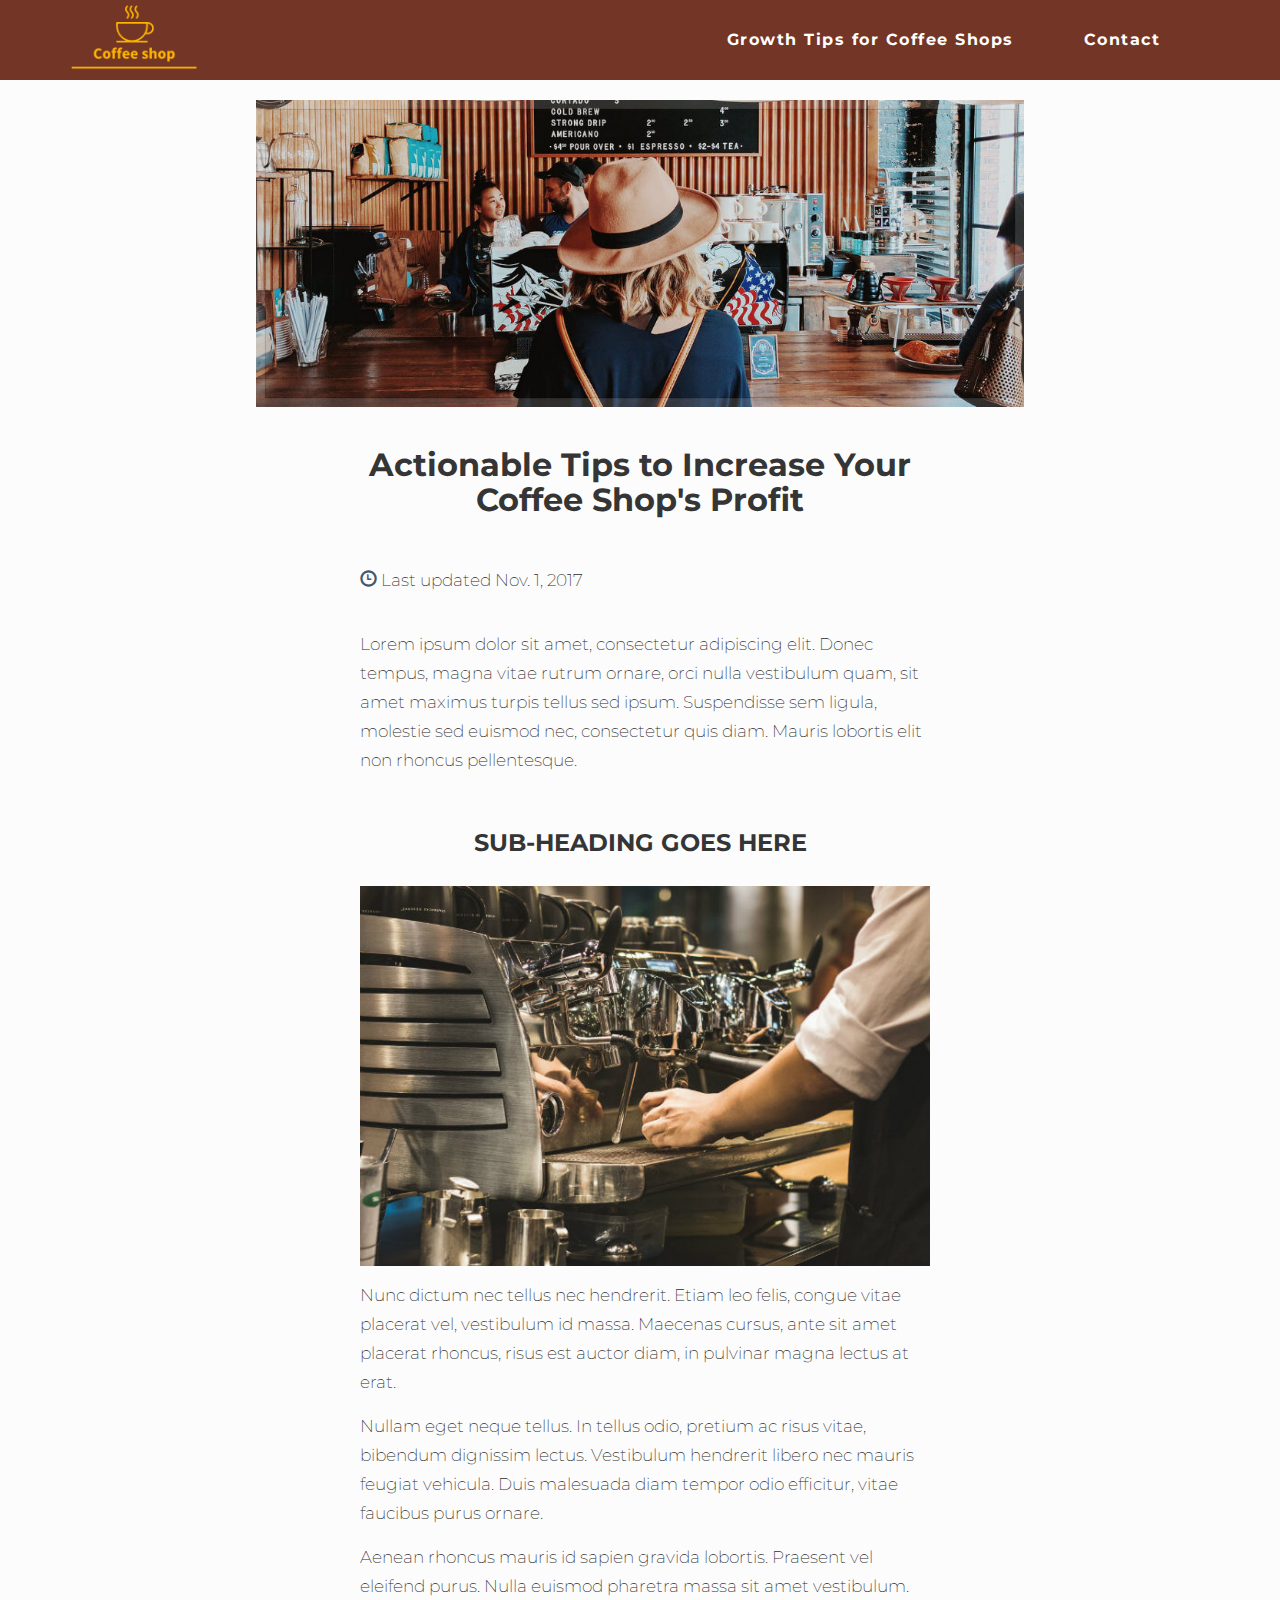
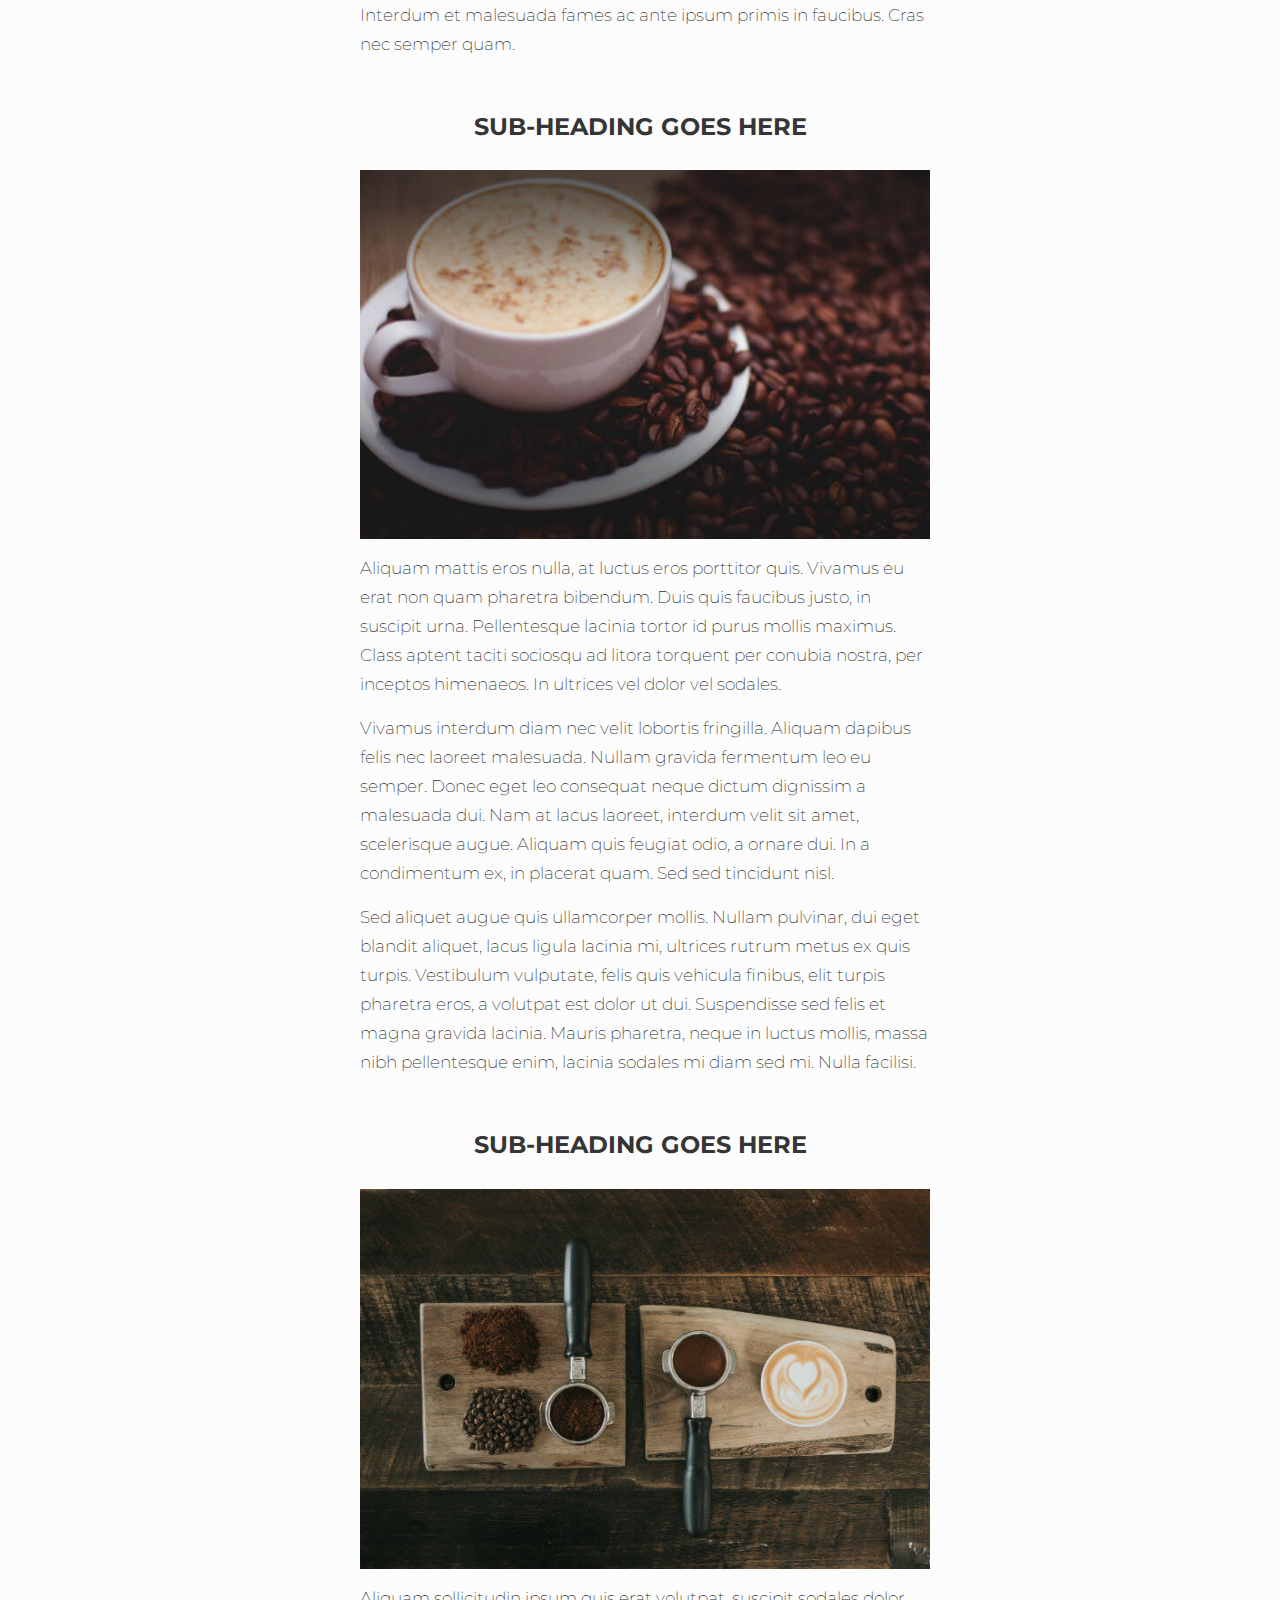
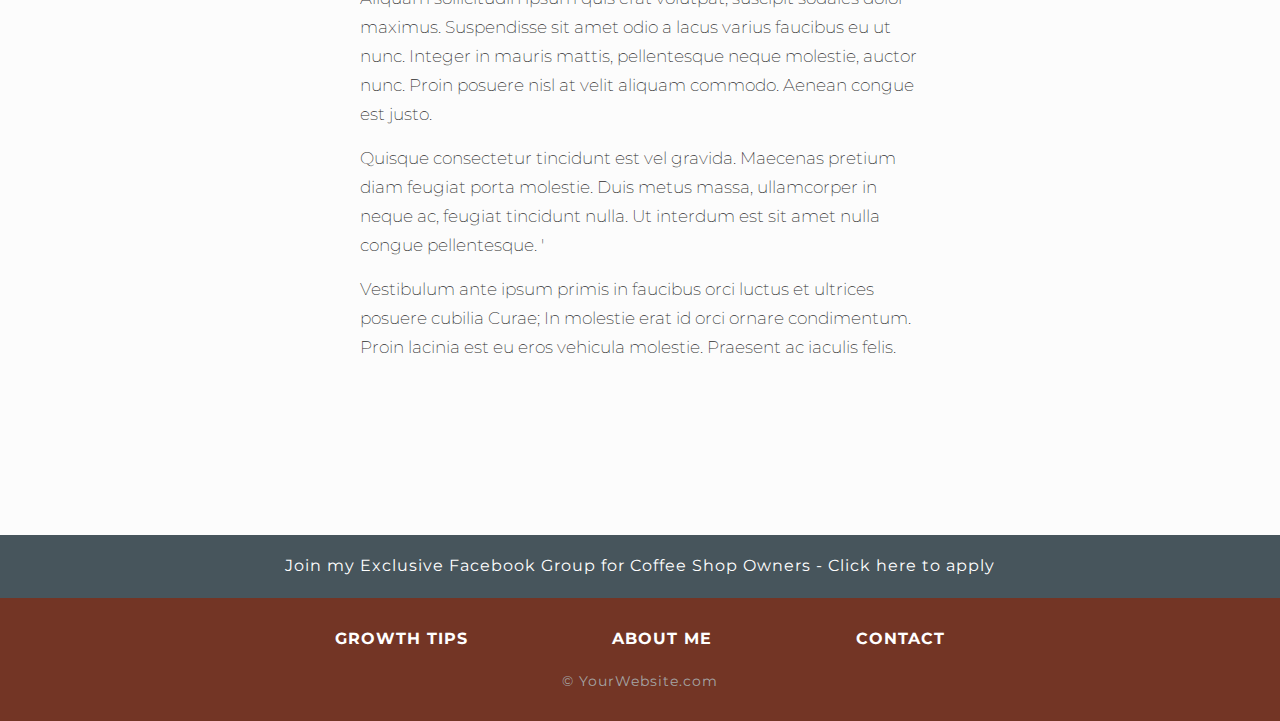
<file: actionable-tips-to-maximize-your-coffee-shops-profit.html>
<!DOCTYPE html>
  <html lang="en">
    <head>
      <meta charset="utf-8">
      <meta http-equiv="X-UA-Compatible" content="IE=edge">
      <meta name="viewport" content="width=device-width, initial-scale=1">
      
      <meta content="" name="description">
        <!-- Meta Description -->
    
    
    <title>Actionable Tips to Increase Your Coffee Shop's Profit</title>

        <!-- CSS Stylesheets -->
    <link href="css/bootstrap.min.css" rel="stylesheet">
    <link rel="stylesheet" type="text/css" href="css/style.css" />
    <link rel="stylesheet" type="text/css" href="css/navbar.css" />
    <link rel="stylesheet" type="text/css" href="css/get-a-quote-form.css" />
    <link rel="stylesheet" type="text/css" href="css/blog-post-styling.css" />
   


  <!-- Google Fonts -->
   <link href="https://fonts.googleapis.com/css?family=Montserrat" rel="stylesheet" type="text/css">
   <link href="https://fonts.googleapis.com/css?family=Great+Vibes|Lato|Raleway" rel="stylesheet">
    
  <!-- Favicon -->
   <link rel="icon" href="images/coffee-website-favicon.jpg">


   

  </head>


 <body>

        <nav class="navbar navbar-default navbar-static navbar-transparent" role="navigation">
      
              <div class="container">

                  <div class="navbar-header">

                      <a class="navbar-brand" href="https://youragencydomain.com">
                            
                            <img alt="Brand" src="images/coffee-shop-logo.png" class="logo"></a>

         
                                <button type="button" class="navbar-toggle" data-toggle="collapse" data-target=" .navbar-collapse">
      
                                    <span class="sr-only">Toggle navigation </span>
          
                                      <span class="icon-bar"></span>
                                      <span class="icon-bar"></span>
                                      <span class="icon-bar"></span>
          
                                </button>

                  </div><!--end navbar-header-->

                      <div class="collapse navbar-collapse" align="center">
      
                          <ul class="nav navbar-nav">

                              <li align="center"> <a href="https://youragencydomain.com/growth-tips.html">Growth Tips for Coffee Shops</a></li>

                              <li align="center"> <a href="https://youragencydomain.com/contact.php">Contact</a></li>

                          </ul>

                      </div><!--end navbar-collapse-->
              </div>

        </nav><!--end nav-->



<div class="banner">

 
       <p align="center"> <img src="images/actionable-tips-to-maximize-your-coffee-shops-profit.jpg" class="img-responsive" alt="actionable-tips-to-maximize-your-coffee-shops-profit"/></p>

  </div><br />


  <div class="row">

  <div class="col-md-6 col-md-offset-3 heading" align="center">

<h1 align="center"><strong>Actionable Tips to Increase Your Coffee Shop's Profit</strong></h1>


  </div>

  </div>


<div class="jumbotron blogtext blog-content">

    <div class="row">
        
        <div class="col-md-6 col-md-offset-3">

            <p class="date"><span class="glyphicon glyphicon-time"></span> Last updated Nov. 1, 2017</p><br />

            <p>Lorem ipsum dolor sit amet, consectetur adipiscing elit. Donec tempus, magna vitae rutrum ornare, orci nulla vestibulum quam, sit amet maximus turpis tellus sed ipsum. Suspendisse sem ligula, molestie sed euismod nec, consectetur quis diam. Mauris lobortis elit non rhoncus pellentesque.</p><br />


            <h3 align="center"><strong>SUB-HEADING GOES HERE</strong></h3><br />
                <p><img src="images/coffee-shop-marketing.jpg" alt="coffee-shop-marketing" class="img-responsive" /></p>

            <p>Nunc dictum nec tellus nec hendrerit. Etiam leo felis, congue vitae placerat vel, vestibulum id massa. Maecenas cursus, ante sit amet placerat rhoncus, risus est auctor diam, in pulvinar magna lectus at erat.</p>
            <p>Nullam eget neque tellus. In tellus odio, pretium ac risus vitae, bibendum dignissim lectus. Vestibulum hendrerit libero nec mauris feugiat vehicula. Duis malesuada diam tempor odio efficitur, vitae faucibus purus ornare.</p>
            <p>Aenean rhoncus mauris id sapien gravida lobortis. Praesent vel eleifend purus. Nulla euismod pharetra massa sit amet vestibulum. Interdum et malesuada fames ac ante ipsum primis in faucibus. Cras nec semper quam.</p><br />

            <h3 align="center"><strong>SUB-HEADING GOES HERE</strong></h3><br />
                  <p><img src="images/coffee-shop-marketing-company.jpg" alt="coffee-shop-marketing-company" class="img-responsive" /></p>

            <p>Aliquam mattis eros nulla, at luctus eros porttitor quis. Vivamus eu erat non quam pharetra bibendum. Duis quis faucibus justo, in suscipit urna. Pellentesque lacinia tortor id purus mollis maximus. Class aptent taciti sociosqu ad litora torquent per conubia nostra, per inceptos himenaeos. In ultrices vel dolor vel sodales.</p>
            <p>Vivamus interdum diam nec velit lobortis fringilla. Aliquam dapibus felis nec laoreet malesuada. Nullam gravida fermentum leo eu semper. Donec eget leo consequat neque dictum dignissim a malesuada dui. Nam at lacus laoreet, interdum velit sit amet, scelerisque augue. Aliquam quis feugiat odio, a ornare dui. In a condimentum ex, in placerat quam. Sed sed tincidunt nisl.</p>
            <p>Sed aliquet augue quis ullamcorper mollis. Nullam pulvinar, dui eget blandit aliquet, lacus ligula lacinia mi, ultrices rutrum metus ex quis turpis. Vestibulum vulputate, felis quis vehicula finibus, elit turpis pharetra eros, a volutpat est dolor ut dui. Suspendisse sed felis et magna gravida lacinia. Mauris pharetra, neque in luctus mollis, massa nibh pellentesque enim, lacinia sodales mi diam sed mi. Nulla facilisi.</p><br />


            <h3 align="center"><strong>SUB-HEADING GOES HERE</strong></h3><br />
                  <p><img src="images/maximize-your-coffee-shops-profit.jpg" alt="maximize-your-coffee-shops-profit" class="img-responsive" /></p>


            <p>Aliquam sollicitudin ipsum quis erat volutpat, suscipit sodales dolor maximus. Suspendisse sit amet odio a lacus varius faucibus eu ut nunc. Integer in mauris mattis, pellentesque neque molestie, auctor nunc. Proin posuere nisl at velit aliquam commodo. Aenean congue est justo.</p>
            <p>Quisque consectetur tincidunt est vel gravida. Maecenas pretium diam feugiat porta molestie. Duis metus massa, ullamcorper in neque ac, feugiat tincidunt nulla. Ut interdum est sit amet nulla congue pellentesque. '</p>
            <p>Vestibulum ante ipsum primis in faucibus orci luctus et ultrices posuere cubilia Curae; In molestie erat id orci ornare condimentum. Proin lacinia est eu eros vehicula molestie. Praesent ac iaculis felis.</p>    


        </div>

    </div>

</div>     
 

<br /><br /><br /><br />


<div class="exclusive-group" align="center">

      <p>Join my Exclusive Facebook Group for Coffee Shop Owners - <a href="#"><span style="color: white">Click here to apply</span></a></p>

</div><!--end exclusive-group-->


<div id="footer" align="center">

            <a href="https://youragencydomain.com/growth-tips.html">GROWTH TIPS</a>
            <a href="https://youragencydomain.com/about.html">ABOUT ME</a>
            <a href="https://youragencydomain.com/contact.php">CONTACT</a>



</div><!--end of footer-->

<p align="center" class="text-muted copyright">&copy; YourWebsite.com</p> 


  <!-- jQuery (necessary for Bootstrap's JavaScript plugins) -->

    <script src="https://ajax.googleapis.com/ajax/libs/jquery/1.12.4/jquery.min.js"></script>

 

    <!-- Include all compiled plugins (below), or include individual files as needed -->

    <script src="js/bootstrap.min.js"></script>



  </body>

</html>
</file>
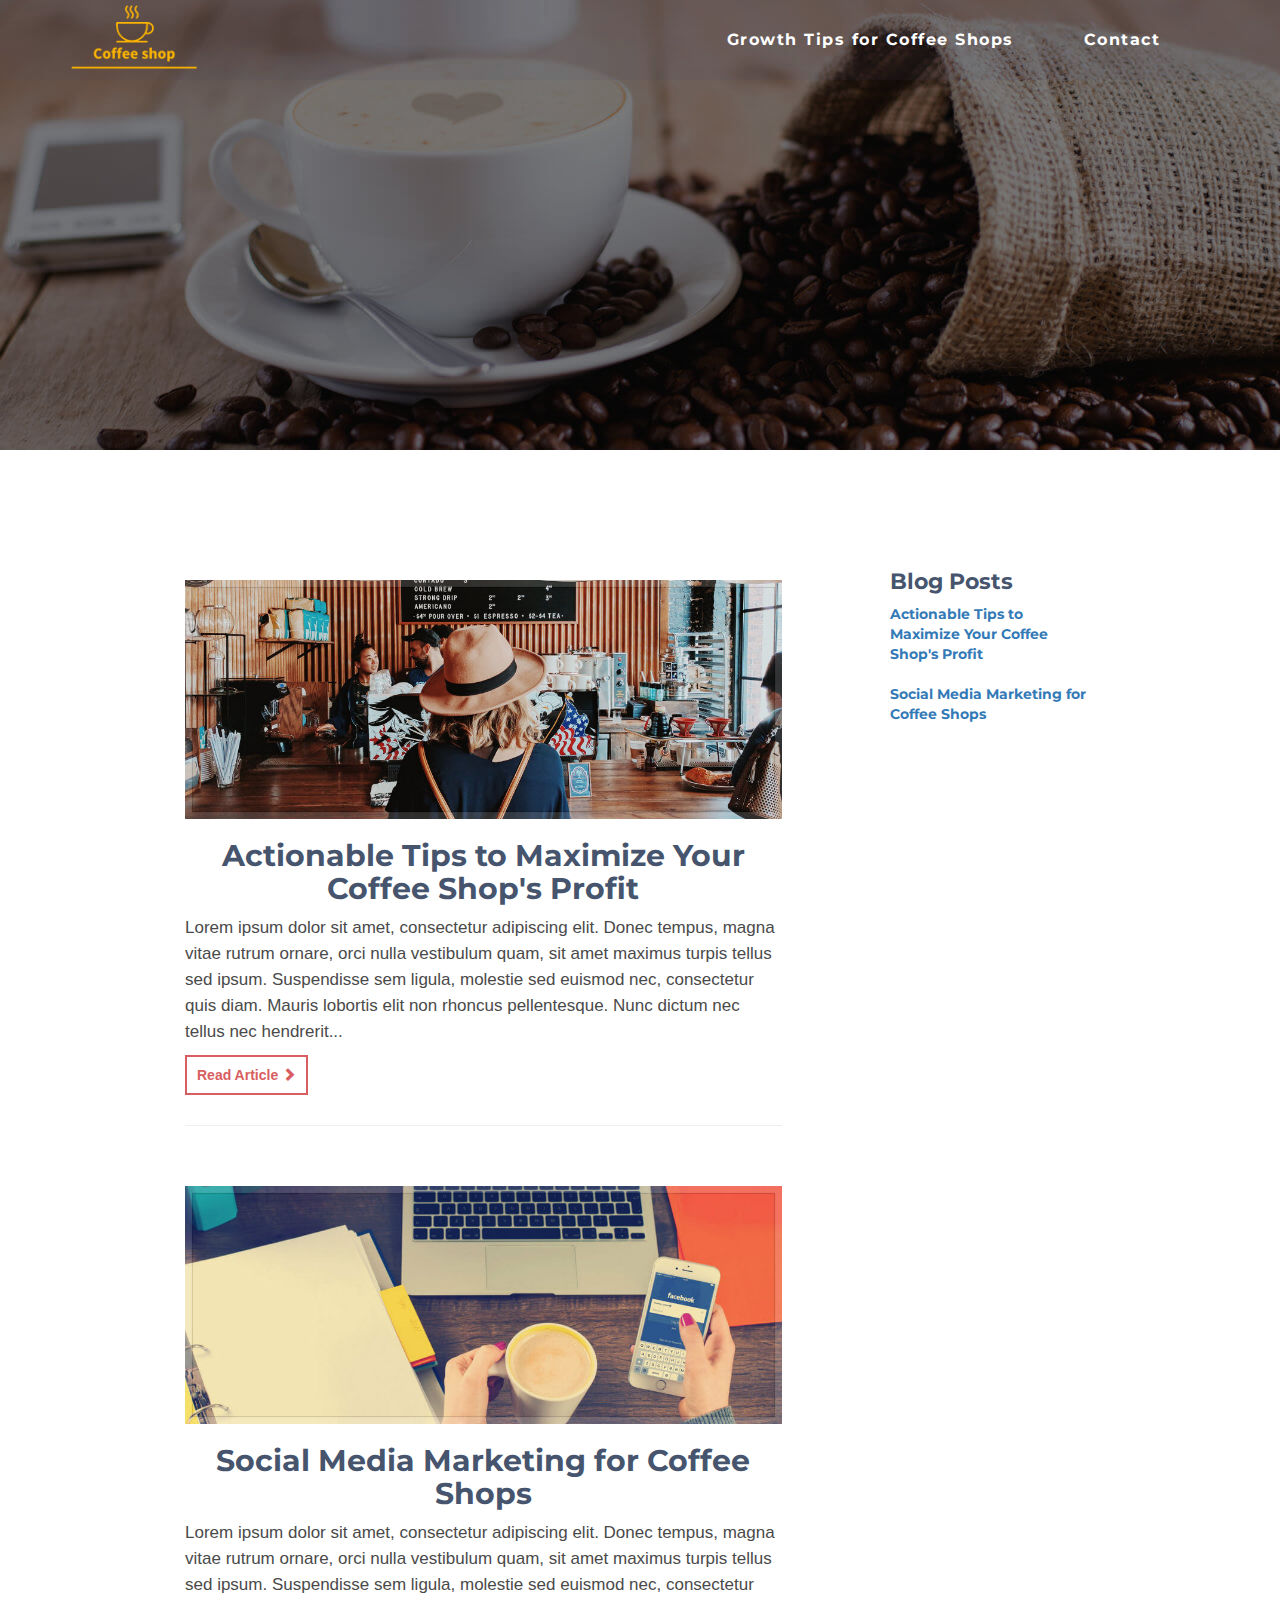
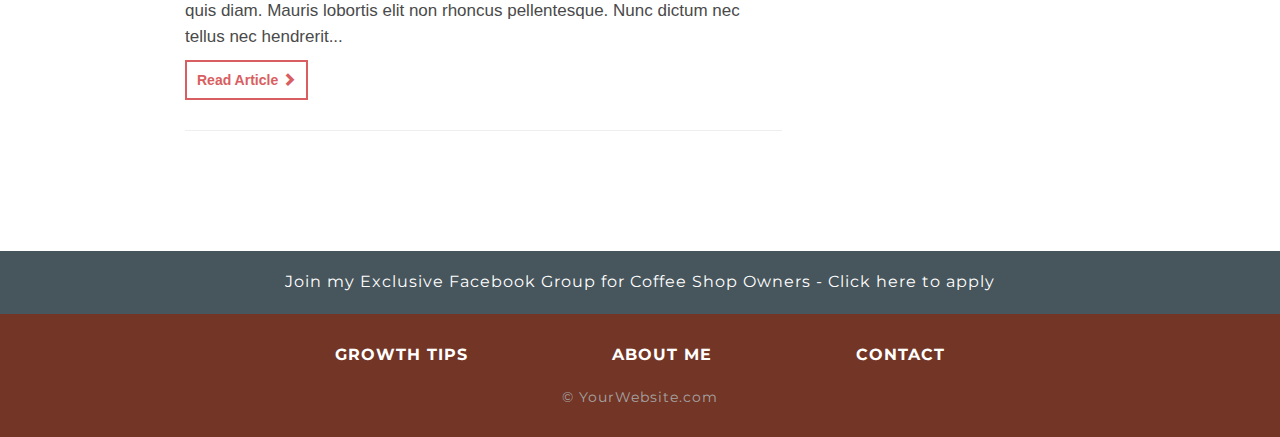
<file: growth-tips.html>
<!DOCTYPE html>
  <html lang="en">
    <head>
      <meta charset="utf-8">
      <meta http-equiv="X-UA-Compatible" content="IE=edge">
      <meta name="viewport" content="width=device-width, initial-scale=1">
        
        <meta content="" name="description">
          <!-- Meta Description -->

    <title>Growth Tips for Coffee Shops</title>

        <!-- CSS Stylesheets -->
    <link href="css/bootstrap.min.css" rel="stylesheet">
    <link rel="stylesheet" type="text/css" href="css/style.css" />
    <link rel="stylesheet" type="text/css" href="css/navbar.css" />
    <link rel="stylesheet" type="text/css" href="css/get-a-quote-form.css" />
    <link rel="stylesheet" type="text/css" href="css/blog-page-styling.css" />
   


    <!-- Google Fonts -->
   <link href="https://fonts.googleapis.com/css?family=Montserrat" rel="stylesheet" type="text/css">
   <link href="https://fonts.googleapis.com/css?family=Great+Vibes|Lato|Raleway" rel="stylesheet">
    
    <!-- Favicon -->
   <link rel="icon" href="images/coffee-website-favicon.jpg">


  </head>


 <body>


 <div class="blog-background">

        <nav class="navbar navbar-default navbar-static navbar-transparent" role="navigation">
      
              <div class="container">

                  <div class="navbar-header">

                      <a class="navbar-brand" href="https://youragencydomain.com/">
                            
                            <img alt="Brand" src="images/coffee-shop-logo.png" class="logo"></a>

         
                                <button type="button" class="navbar-toggle" data-toggle="collapse" data-target=" .navbar-collapse">
      
                                    <span class="sr-only">Toggle navigation </span>
          
                                      <span class="icon-bar"></span>
                                      <span class="icon-bar"></span>
                                      <span class="icon-bar"></span>
          
                                </button>

                  </div><!--end navbar-header-->

                      <div class="collapse navbar-collapse" align="center">
      
                          <ul class="nav navbar-nav">

                              <li align="center"> <a href="https://youragencydomain.com/growth-tips.html">Growth Tips for Coffee Shops</a></li>
                              <li align="center"> <a href="https://youragencydomain.com/contact.php">Contact</a></li>

                          </ul>

                      </div><!--end navbar-collapse-->
              </div>

        </nav><!--end nav-->

</div><!--end blog-background-->  <br /> <br /> <br />



<div class="container blog">

    <div class="row">

      <div class="col-sm-8 blog-main">
        
          <div class="blog-post">


            <!-- First Blog Post --><br />

            <a href="https://youragencydomain.com/actionable-tips-to-maximize-your-coffee-shops-profit.html"><img src="images/actionable-tips-to-maximize-your-coffee-shops-profit.jpg" class="img-responsive" alt="actionable-tips-to-maximize-your-coffee-shops-profit"/></a>

            <h2 align="center"><a class="headings" href="https://youragencydomain.com/actionable-tips-to-maximize-your-coffee-shops-profit.html">Actionable Tips to Maximize Your Coffee Shop's Profit</a></h2>

            <p>Lorem ipsum dolor sit amet, consectetur adipiscing elit. Donec tempus, magna vitae rutrum ornare, orci nulla vestibulum quam, sit amet maximus turpis tellus sed ipsum. Suspendisse sem ligula, molestie sed euismod nec, consectetur quis diam. Mauris lobortis elit non rhoncus pellentesque. Nunc dictum nec tellus nec hendrerit...</p><br />

            <a class="read-more" href="https://youragencydomain.com/actionable-tips-to-maximize-your-coffee-shops-profit.html"><strong>Read Article</strong> <span class="glyphicon glyphicon-chevron-right"></span></a><br /> <br /> <hr><br /> <br /> 



            <a href="https://youragencydomain.com/social-media-marketing-for-coffee-shops.html"><img src="images/social-media-marketing-for-coffee-shops.jpg" class="img-responsive" alt="social-media-marketing-for-coffee-shops"/></a>

            <h2 align="center"><a class="headings" href="https://youragencydomain.com/social-media-marketing-for-coffee-shops.html">Social Media Marketing for Coffee Shops</a></h2>

            <p>Lorem ipsum dolor sit amet, consectetur adipiscing elit. Donec tempus, magna vitae rutrum ornare, orci nulla vestibulum quam, sit amet maximus turpis tellus sed ipsum. Suspendisse sem ligula, molestie sed euismod nec, consectetur quis diam. Mauris lobortis elit non rhoncus pellentesque. Nunc dictum nec tellus nec hendrerit...</p><br />

            <a class="read-more" href="https://youragencydomain.com/social-media-marketing-for-coffee-shops.html"><strong>Read Article</strong> <span class="glyphicon glyphicon-chevron-right"></span></a><br /> <br /> <hr><br /> <br /> 

       
        </div><!-- /.blog-post --><br /> 

    </div><!-- /.blog-main -->

      
          <div class="col-sm-3 col-sm-offset-1 blog-sidebar">

              <div class="sidebar-module">

                  <h4>Blog Posts</h4>

                      <ol class="list-unstyled"><strong>

                          <li><a href="https://youragencydomain.com/actionable-tips-to-maximize-your-coffee-shops-profit.html">Actionable Tips to Maximize Your Coffee Shop's Profit</a></li><br />

                          <li><a href="https://youragencydomain.com/social-media-marketing-for-coffee-shops.html">Social Media Marketing for Coffee Shops</a></li><br />


                      </strong></ol></div><br/><br/>

   
          </div><!--blog-sidebar -->

    </div><!--row -->

</div><!-- blog container --><br /><br />



<div class="exclusive-group" align="center">

      <p>Join my Exclusive Facebook Group for Coffee Shop Owners - <a href="#"><span style="color: white">Click here to apply</span></a></p>

</div><!--end exclusive-group-->




<div id="footer" align="center">

          <a href="https://youragencydomain.com/growth-tips.html">GROWTH TIPS</a>
          <a href="https://youragencydomain.com/about.html">ABOUT ME</a>
          <a href="https://youragencydomain.com/contact.php">CONTACT</a>


</div><!--end of footer-->

<p align="center" class="text-muted copyright">&copy; YourWebsite.com</p> 






  <!-- jQuery (necessary for Bootstrap's JavaScript plugins) -->

    <script src="https://ajax.googleapis.com/ajax/libs/jquery/1.12.4/jquery.min.js"></script>

 

    <!-- Include all compiled plugins (below), or include individual files as needed -->

    <script src="js/bootstrap.min.js"></script>



  </body>

</html>
</file>
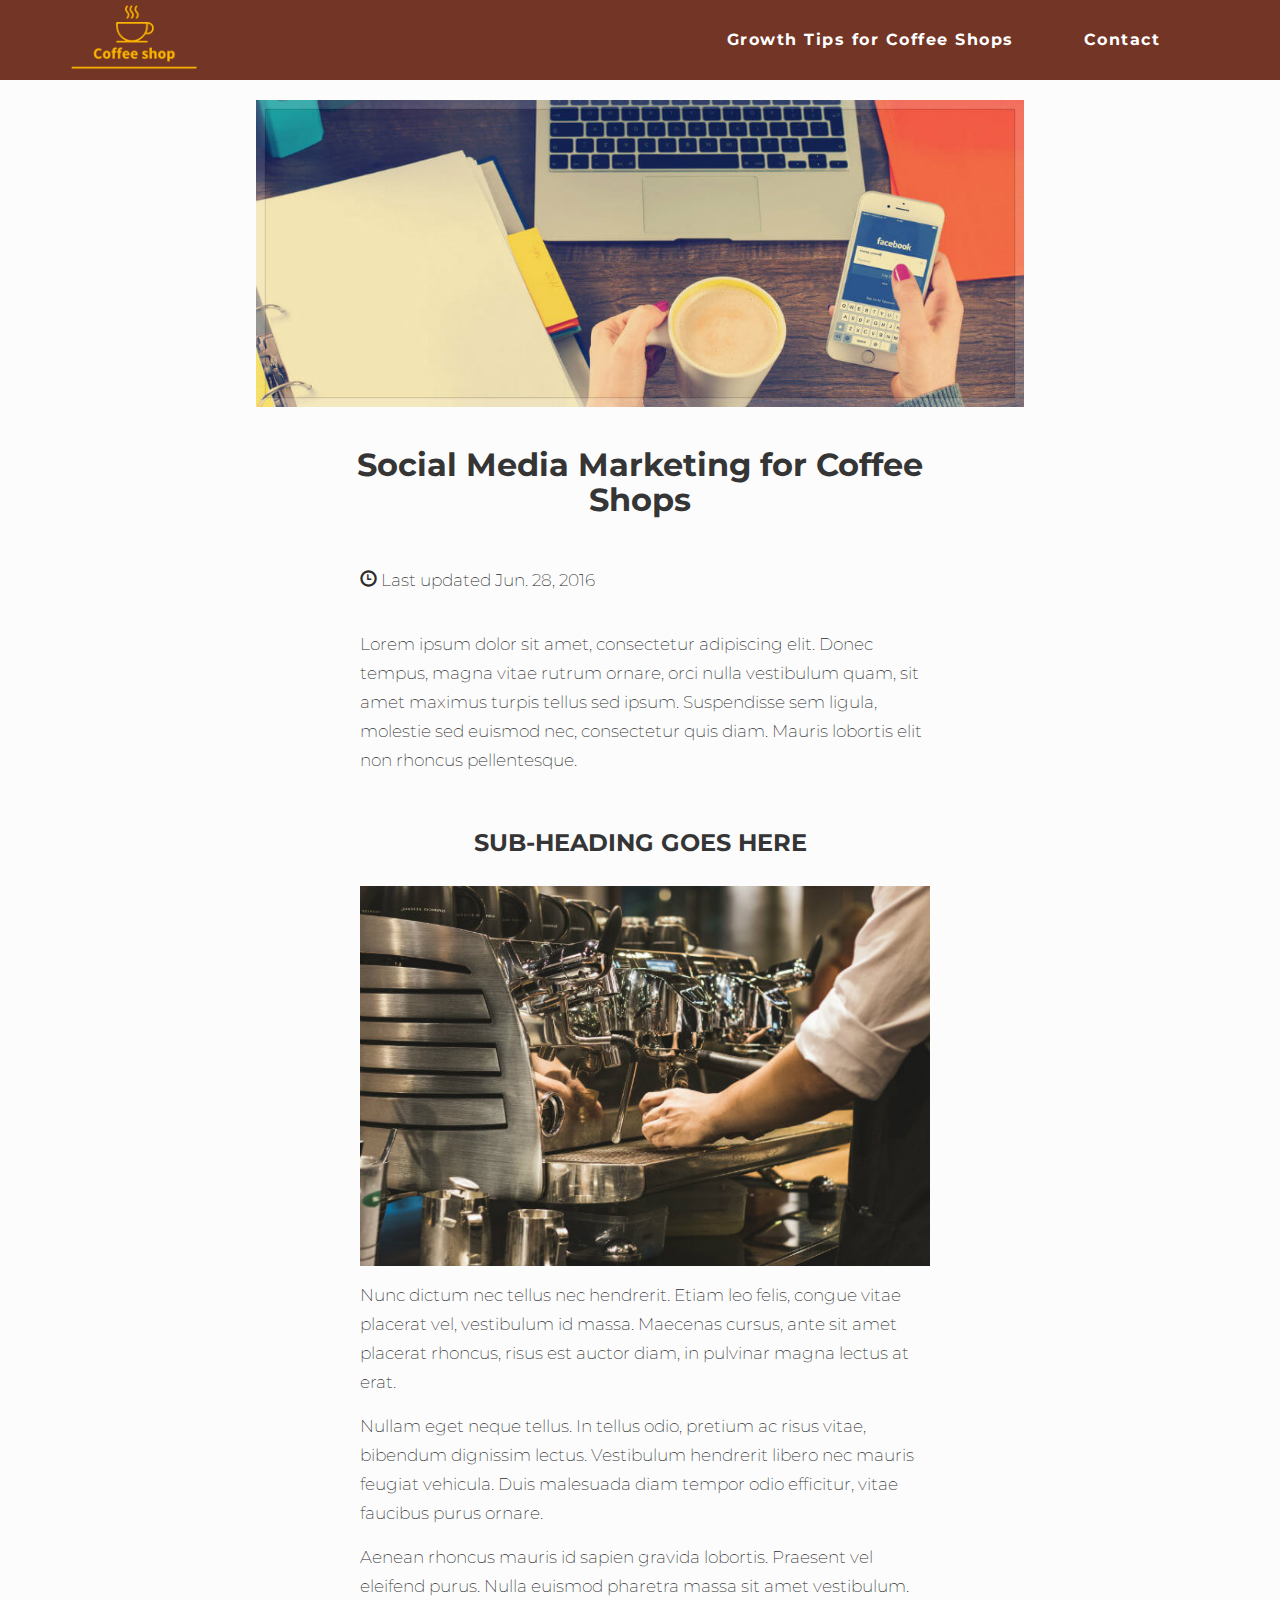
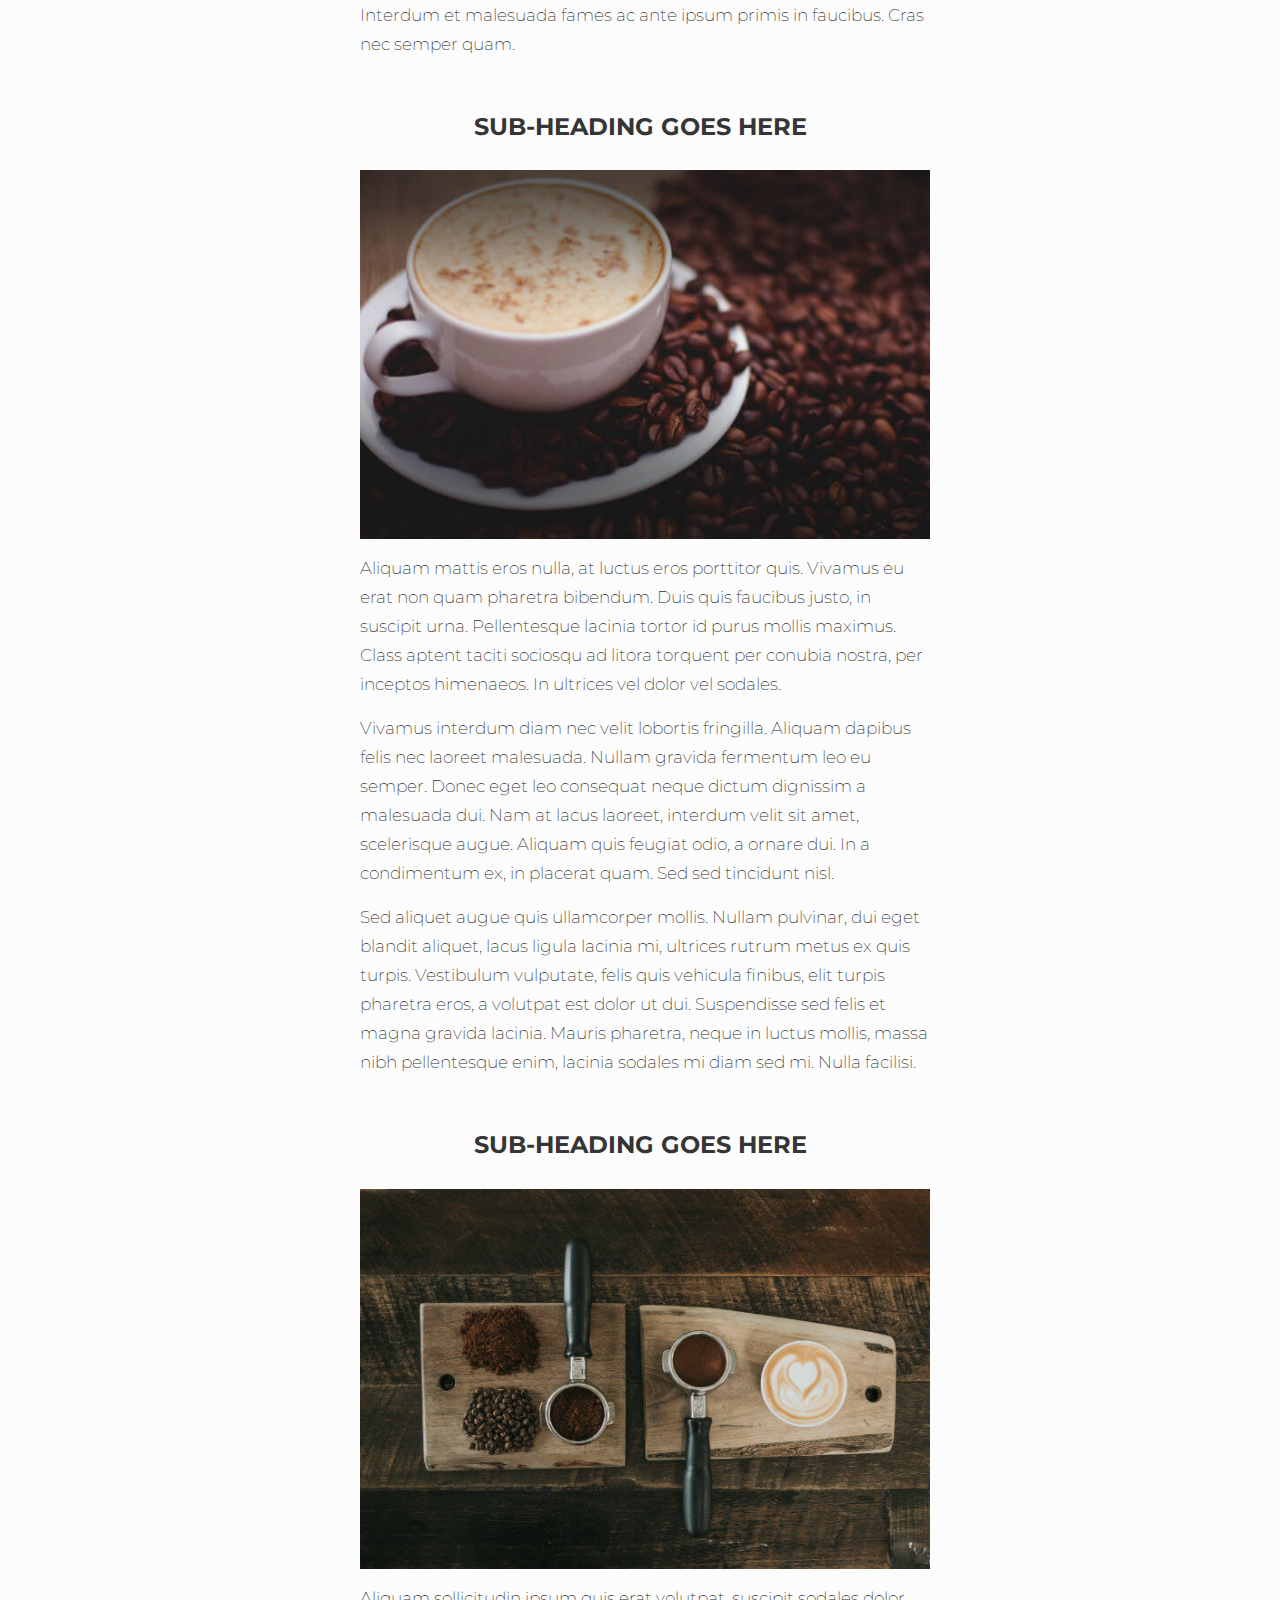
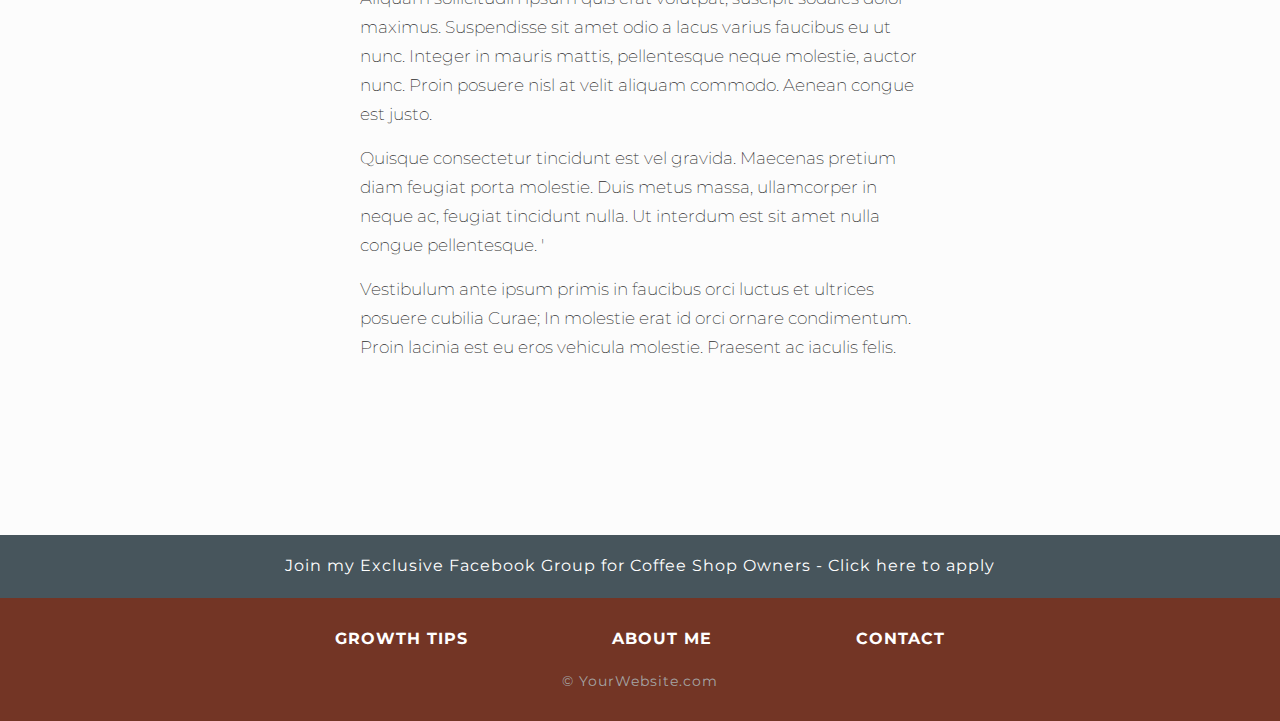
<file: social-media-marketing-for-coffee-shops.html>
<!DOCTYPE html>
  <html lang="en">
    <head>
      <meta charset="utf-8">
      <meta http-equiv="X-UA-Compatible" content="IE=edge">
      <meta name="viewport" content="width=device-width, initial-scale=1">

      <meta content="" name="description">
      <!-- Meta Description -->
  
    
    <title>Social Media Marketing for Coffee Shops</title>

      <!-- CSS Stylesheets -->
    <link href="css/bootstrap.min.css" rel="stylesheet">
    <link rel="stylesheet" type="text/css" href="css/style.css" />
    <link rel="stylesheet" type="text/css" href="css/navbar.css" />
    <link rel="stylesheet" type="text/css" href="css/blog-post-styling.css" />
   


      <!-- Google Fonts -->
   <link href="https://fonts.googleapis.com/css?family=Montserrat" rel="stylesheet" type="text/css">
   <link href="https://fonts.googleapis.com/css?family=Great+Vibes|Lato|Raleway" rel="stylesheet">
    
    <!-- Favicon -->
   <link rel="icon" href="images/coffee-website-favicon.jpg">

  
  </head>


 <body>

        <nav class="navbar navbar-default navbar-static navbar-transparent" role="navigation">
      
              <div class="container">

                  <div class="navbar-header">

                      <a class="navbar-brand" href="https://youragencydomain.com">
                            
                            <img alt="Brand" src="images/coffee-shop-logo.png" class="logo"></a>

         
                                <button type="button" class="navbar-toggle" data-toggle="collapse" data-target=" .navbar-collapse">
      
                                    <span class="sr-only">Toggle navigation </span>
          
                                      <span class="icon-bar"></span>
                                      <span class="icon-bar"></span>
                                      <span class="icon-bar"></span>
          
                                </button>

                  </div><!--end navbar-header-->

                      <div class="collapse navbar-collapse" align="center">
      
                          <ul class="nav navbar-nav">

                              <li align="center"> <a href="https://youragencydomain.com/growth-tips.html">Growth Tips for Coffee Shops</a></li>

                              <li align="center"> <a href="https://youragencydomain.com/contact.php">Contact</a></li>

                          </ul>

                      </div><!--- /.navbar-collapse-->

              </div><!--- /.container-->

        </nav><!--- /.nav-->



<div class="banner">

 
       <p align="center"> <img src="images/social-media-marketing-for-coffee-shops.jpg" class="img-responsive" alt="social-media-marketing-for-coffee-shops"/></p>

  </div><br />


  <div class="row">

  <div class="col-md-6 col-md-offset-3 heading" align="center">

<h1 align="center"><strong>Social Media Marketing for Coffee Shops</strong></h1>


  </div>

  </div>


<div class="jumbotron blogtext blog-content">

    <div class="row">
        
        <div class="col-md-6 col-md-offset-3">

            <p class="date"><span class="glyphicon glyphicon-time"></span> Last updated Jun. 28, 2016</p><br />

            <p>Lorem ipsum dolor sit amet, consectetur adipiscing elit. Donec tempus, magna vitae rutrum ornare, orci nulla vestibulum quam, sit amet maximus turpis tellus sed ipsum. Suspendisse sem ligula, molestie sed euismod nec, consectetur quis diam. Mauris lobortis elit non rhoncus pellentesque.</p><br />


            <h3 align="center"><strong>SUB-HEADING GOES HERE</strong></h3><br />
                <p><img src="images/coffee-shop-marketing.jpg" alt="coffee-shop-marketing" class="img-responsive" /></p>

            <p>Nunc dictum nec tellus nec hendrerit. Etiam leo felis, congue vitae placerat vel, vestibulum id massa. Maecenas cursus, ante sit amet placerat rhoncus, risus est auctor diam, in pulvinar magna lectus at erat.</p>
            <p>Nullam eget neque tellus. In tellus odio, pretium ac risus vitae, bibendum dignissim lectus. Vestibulum hendrerit libero nec mauris feugiat vehicula. Duis malesuada diam tempor odio efficitur, vitae faucibus purus ornare.</p>
            <p>Aenean rhoncus mauris id sapien gravida lobortis. Praesent vel eleifend purus. Nulla euismod pharetra massa sit amet vestibulum. Interdum et malesuada fames ac ante ipsum primis in faucibus. Cras nec semper quam.</p><br />

            <h3 align="center"><strong>SUB-HEADING GOES HERE</strong></h3><br />
                  <p><img src="images/coffee-shop-marketing-company.jpg" alt="coffee-shop-marketing-company" class="img-responsive" /></p>

            <p>Aliquam mattis eros nulla, at luctus eros porttitor quis. Vivamus eu erat non quam pharetra bibendum. Duis quis faucibus justo, in suscipit urna. Pellentesque lacinia tortor id purus mollis maximus. Class aptent taciti sociosqu ad litora torquent per conubia nostra, per inceptos himenaeos. In ultrices vel dolor vel sodales.</p>
            <p>Vivamus interdum diam nec velit lobortis fringilla. Aliquam dapibus felis nec laoreet malesuada. Nullam gravida fermentum leo eu semper. Donec eget leo consequat neque dictum dignissim a malesuada dui. Nam at lacus laoreet, interdum velit sit amet, scelerisque augue. Aliquam quis feugiat odio, a ornare dui. In a condimentum ex, in placerat quam. Sed sed tincidunt nisl.</p>
            <p>Sed aliquet augue quis ullamcorper mollis. Nullam pulvinar, dui eget blandit aliquet, lacus ligula lacinia mi, ultrices rutrum metus ex quis turpis. Vestibulum vulputate, felis quis vehicula finibus, elit turpis pharetra eros, a volutpat est dolor ut dui. Suspendisse sed felis et magna gravida lacinia. Mauris pharetra, neque in luctus mollis, massa nibh pellentesque enim, lacinia sodales mi diam sed mi. Nulla facilisi.</p><br />


            <h3 align="center"><strong>SUB-HEADING GOES HERE</strong></h3><br />
                  <p><img src="images/maximize-your-coffee-shops-profit.jpg" alt="maximize-your-coffee-shops-profit" class="img-responsive" /></p>


            <p>Aliquam sollicitudin ipsum quis erat volutpat, suscipit sodales dolor maximus. Suspendisse sit amet odio a lacus varius faucibus eu ut nunc. Integer in mauris mattis, pellentesque neque molestie, auctor nunc. Proin posuere nisl at velit aliquam commodo. Aenean congue est justo.</p>
            <p>Quisque consectetur tincidunt est vel gravida. Maecenas pretium diam feugiat porta molestie. Duis metus massa, ullamcorper in neque ac, feugiat tincidunt nulla. Ut interdum est sit amet nulla congue pellentesque. '</p>
            <p>Vestibulum ante ipsum primis in faucibus orci luctus et ultrices posuere cubilia Curae; In molestie erat id orci ornare condimentum. Proin lacinia est eu eros vehicula molestie. Praesent ac iaculis felis.</p>    


        </div>

    </div>

</div>     
 

<br /><br /><br /><br />


<div class="exclusive-group" align="center">

      <p>Join my Exclusive Facebook Group for Coffee Shop Owners - <a href="#"><span style="color: white">Click here to apply</span></a></p>

</div><!--end exclusive-group-->




<div id="footer" align="center">

        <a href="https://youragencydomain.com/growth-tips.html">GROWTH TIPS</a>
        <a href="https://youragencydomain.com/about.html">ABOUT ME</a>
        <a href="https://youragencydomain.com/contact.php">CONTACT</a>

</div><!--end of footer-->

<p align="center" class="text-muted copyright">&copy; YourWebsite.com</p> 



  <!-- jQuery (necessary for Bootstrap's JavaScript plugins) -->

    <script src="https://ajax.googleapis.com/ajax/libs/jquery/1.12.4/jquery.min.js"></script>

 

    <!-- Include all compiled plugins (below), or include individual files as needed -->

    <script src="js/bootstrap.min.js"></script>



  </body>

</html>
</file>
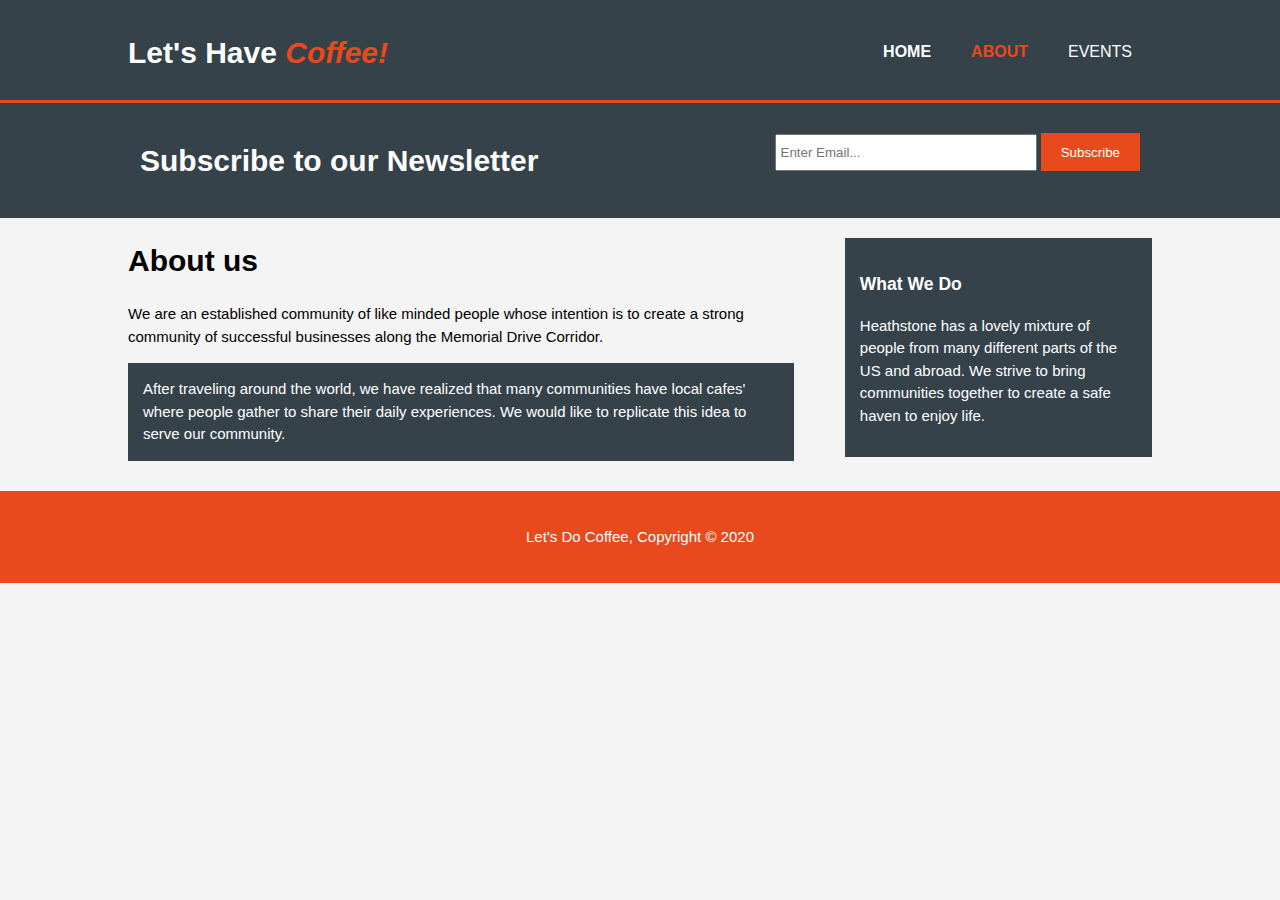
<file: Port_01/Port_01_about.html>
<!DOCTYPE html>
<html> 
    <head>
        <meta charset="utf-8">
        <meta name="viewport"  content="width=device-width">
        <meta name="description" content="A place for community of share a cup of coffee">
        <meta name="keywords"  content="Coffee, Coffee Shop, Coffee Community, Memorial Drive">
        <meta name="author" content="Juan Johnson">
        <title>Let's Do Coffee | About</title>
        <link rel="stylesheet" href="css/style.css">
    </head>
    <body>
        <!--This is the top logo and menu for navigation-->
        <header>
            <div class="container">
                <div id="branding">
                    <h1>Let's Have <em><span class="highlight">Coffee!</span></em></h1>
                </div>
                <nav>
                    <ul>
                        <li><strong><a href="Port_01_index.html">Home</a></strong></li>
                        <li class="current"><a href="Port_01_about.html">About</a></li>
                        <li><a href="Port_01_events.html">Events</a></li>
                    </ul>
                </nav>
            </div>
        </header>
        <!--This is a quick interactive link to participate in our services-->
        <section id="newsletter">
            <div class="container">
                <h1>Subscribe to our Newsletter</h1>
                <form>
                    <input type="email" placeholder="Enter Email...">
                    <button type="submit" class="button_1">Subscribe</button>
                </form>
            </div>
        </section>
        <!--This is a decription of our mission-->
        <section id="main">
            <div class="container">
                <article id="main-col">
                    <h1 class="page-title">About us</h1>
                    <p>
                        We are an established community of like minded people whose intention is to create a strong 
                        community of successful businesses along the Memorial Drive Corridor.
                    </p>
                    <p class="dark">
                        After traveling around the world, we have realized that many communities have local cafes' where people gather
                        to share their daily experiences.  We would like to replicate this idea to serve our 
                        community.
                    </p>       
                </article>
                <aside id="sidebar">
                    <div class="dark">  
                        <h3>
                            What We Do
                        </h3>
                        <p>
                            Heathstone has a lovely mixture of people from many different parts of the US and abroad.  
                            We strive to bring communities together to create a safe haven to enjoy life.
                        </p>
                    </div>
                </aside>
            </div>
        </section>
        <!--This is the footer section-->
        <footer>
            <p>Let's Do Coffee, Copyright &copy; 2020</p>
        </footer>
    </body>
</html>
</file>
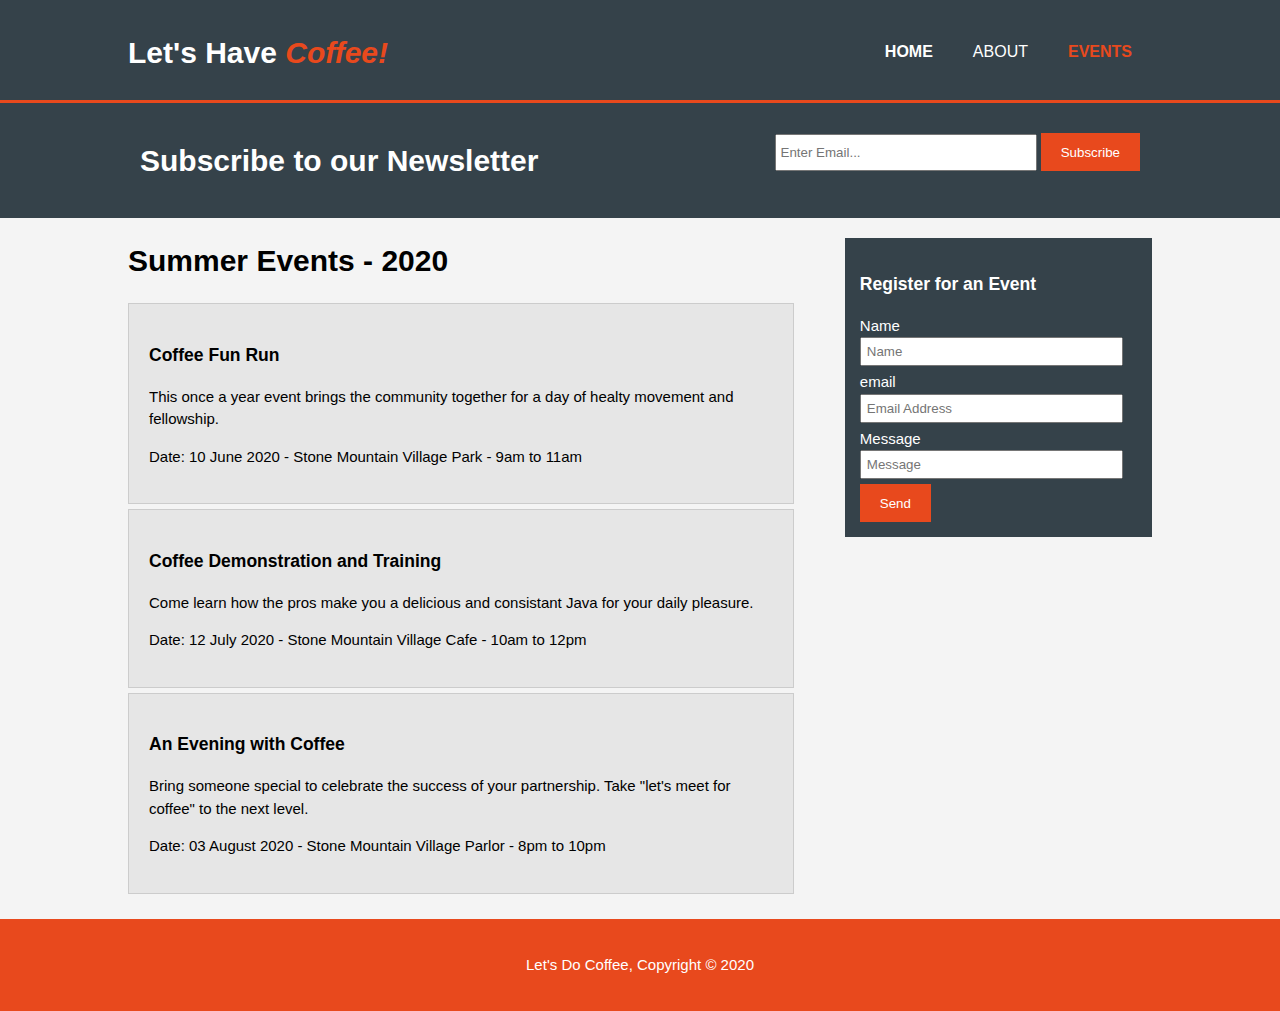
<file: Port_01/Port_01_events.html>
<!DOCTYPE html>
<html> 
    <head>
        <meta charset="utf-8">
        <meta name="viewport"  content="width=device-width">
        <meta name="description" content="A place for community of share a cup of coffee">
        <meta name="keywords"  content="Coffee, Coffee Shop, Coffee Community, Memorial Drive">
        <meta name="author" content="Juan Johnson">
        <title>Let's Do Coffee | Events</title>
        <link rel="stylesheet" href="css/style.css">
    </head>
    <body>
        <!--This is the top logo and menu for navigation-->
        <header>
            <div class="container">
                <div id="branding">
                    <h1>Let's Have <em><span class="highlight">Coffee!</span></em></h1>
                </div>
                <nav>
                    <ul>
                        <li><strong><a href="Port_01_index.html">Home</a></strong></li>
                        <li ><a href="Port_01_about.html">About</a></li>
                        <li class="current"><a href="Port_01_events.html">Events</a></li>
                    </ul>
                </nav>
            </div>
        </header>
        <!--This is a quick interactive link to participate in our services-->
        <section id="newsletter">
            <div class="container">
                <h1>Subscribe to our Newsletter</h1>
                <form>
                    <input type="email" placeholder="Enter Email...">
                    <button type="submit" class="button_1">Subscribe</button>
                </form>
            </div>
        </section>
        <!--This is a decription of our mission-->
        <section id="main">
            <div class="container">
                <article id="main-col">
                    <h1 class="page-title">Summer Events - 2020</h1>
                    <ul id="services">
                        <li>
                            <h3>Coffee Fun Run</h3>
                            <p>This once a year event brings the community together
                                for a day of healty movement and fellowship.
                            </p>
                            <p>Date:    10 June 2020 - Stone Mountain Village Park - 9am to 11am</p>
                        </li>
                        <li>
                            <h3>Coffee Demonstration and Training</h3>
                            <p>Come learn how the pros make you a delicious and consistant
                                Java for your daily pleasure.
                            </p>
                            <p>Date:    12 July 2020 - Stone Mountain Village Cafe - 10am to 12pm</p>
                        </li>
                        <li>
                            <h3>An Evening with Coffee</h3>
                            <p>Bring someone special to celebrate the success of your partnership.
                                Take "let's meet for coffee" to the next level.
                            </p>
                            <p>Date:    03 August 2020 - Stone Mountain Village Parlor - 8pm to 10pm</p>
                        </li>                                                
                    </ul>
     
                </article>
                <aside id="sidebar">
                    <div class="dark">  
                        <h3>Register for an Event</h3>
                            <form class="register">
                            <div>
                                <label>Name</label><br>
                                <input type="text" placeholder="Name">
                            </div>
                            <div>
                                <label>email</label><br>
                                <input type="email" placeholder="Email Address">
                            </div>                            
                            <div>
                                <label>Message</label><br>
                                <input type="text" placeholder="Message">
                            </div>
                            <button class="button_1" type="submit">Send</button>
                            </form>
                    </div>
                </aside>
            </div>
        </section>
        <!--This is the footer section-->
        <footer>
            <p>Let's Do Coffee, Copyright &copy; 2020</p>
        </footer>
    </body>
</html>
</file>
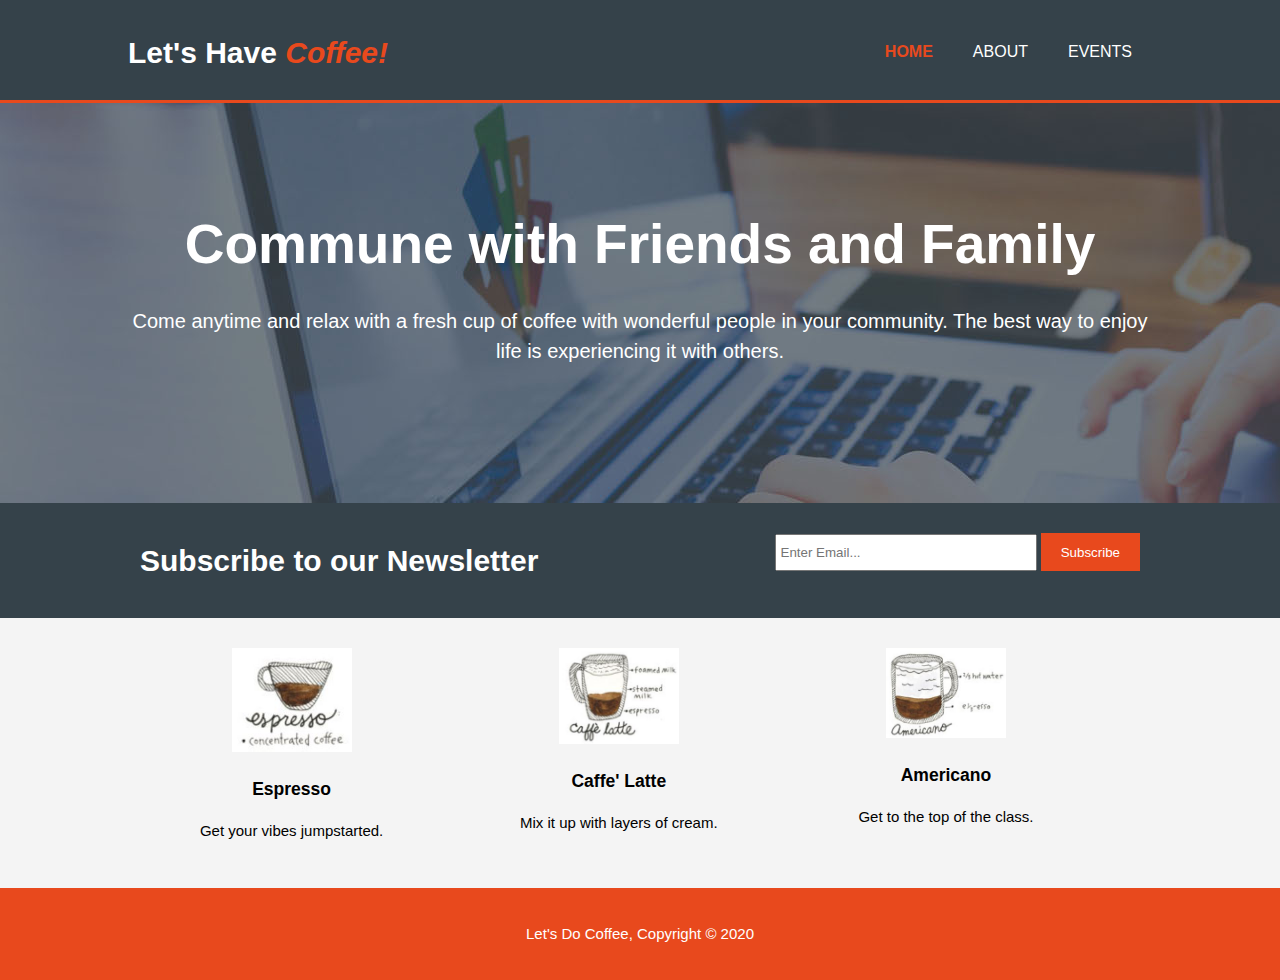
<file: Port_01/Port_01_index.html>
<!DOCTYPE html>
<html> 
    <head>
        <meta charset="utf-8">
        <meta name="viewport"  content="width=device-width">
        <meta name="description" content="A place for community of share a cup of coffee">
        <meta name="keywords"  content="Coffee, Coffee Shop, Coffee Community, Memorial Drive">
        <meta name="author" content="Juan Johnson">
        <title>Let's Do Coffee | Welcome</title>
        <link rel="stylesheet" href="css/style.css">
    </head>
    <body>
        <!--This is the top logo and menu for navigation-->
        <header>
            <div class="container">
                <div id="branding">
                    <h1>Let's Have <em><span class="highlight">Coffee!</span></em></h1>
                </div>
                <nav>
                    <ul>
                        <li class="current"><strong><a href="Port_01_index.html">Home</a></strong></li>
                        <li><a href="Port_01_about.html">About</a></li>
                        <li><a href="Port_01_events.html">Events</a></li>
                    </ul>
                </nav>
            </div>
        </header>
        <!--This is the main showcase box-->
        <section id="showcase">
            <div class="container">
                <h1>Commune with Friends and Family</h1>
                <p>Come anytime and relax with a fresh cup of coffee with wonderful
                    people in your community.  The best way to enjoy life is experiencing
                    it with others.
                </p>
            </div>
        </section>
        <!--This is a quick interactive link to participate in our services-->
        <section id="newsletter">
            <div class="container">
                <h1>Subscribe to our Newsletter</h1>
                <form>
                    <input type="email" placeholder="Enter Email...">
                    <button type="submit" class="button_1">Subscribe</button>
                </form>
            </div>
        </section>
        <!--This is the product display section-->
        <section id="boxes">
            <div class="container">
                <div class="box">
                    <img src="./img/logo_espresso01.JPG">
                    <h3>Espresso</h3>
                    <p>Get your vibes jumpstarted.</p>                   
                </div>
                <div class="box">
                    <img src="./img/logo_latte01.JPG">
                    <h3>Caffe' Latte</h3>
                    <p>Mix it up with layers of cream.</p>                   
                </div>
                <div class="box">
                    <img src="./img/logo_americano01.JPG">
                    <h3>Americano</h3>
                    <p>Get to the top of the class.</p>                   
                </div>
            </div>
        </section>
        <!--This is the footer section-->
        <footer>
            <p>Let's Do Coffee, Copyright &copy; 2020</p>
        </footer>
    </body>
</html>
</file>
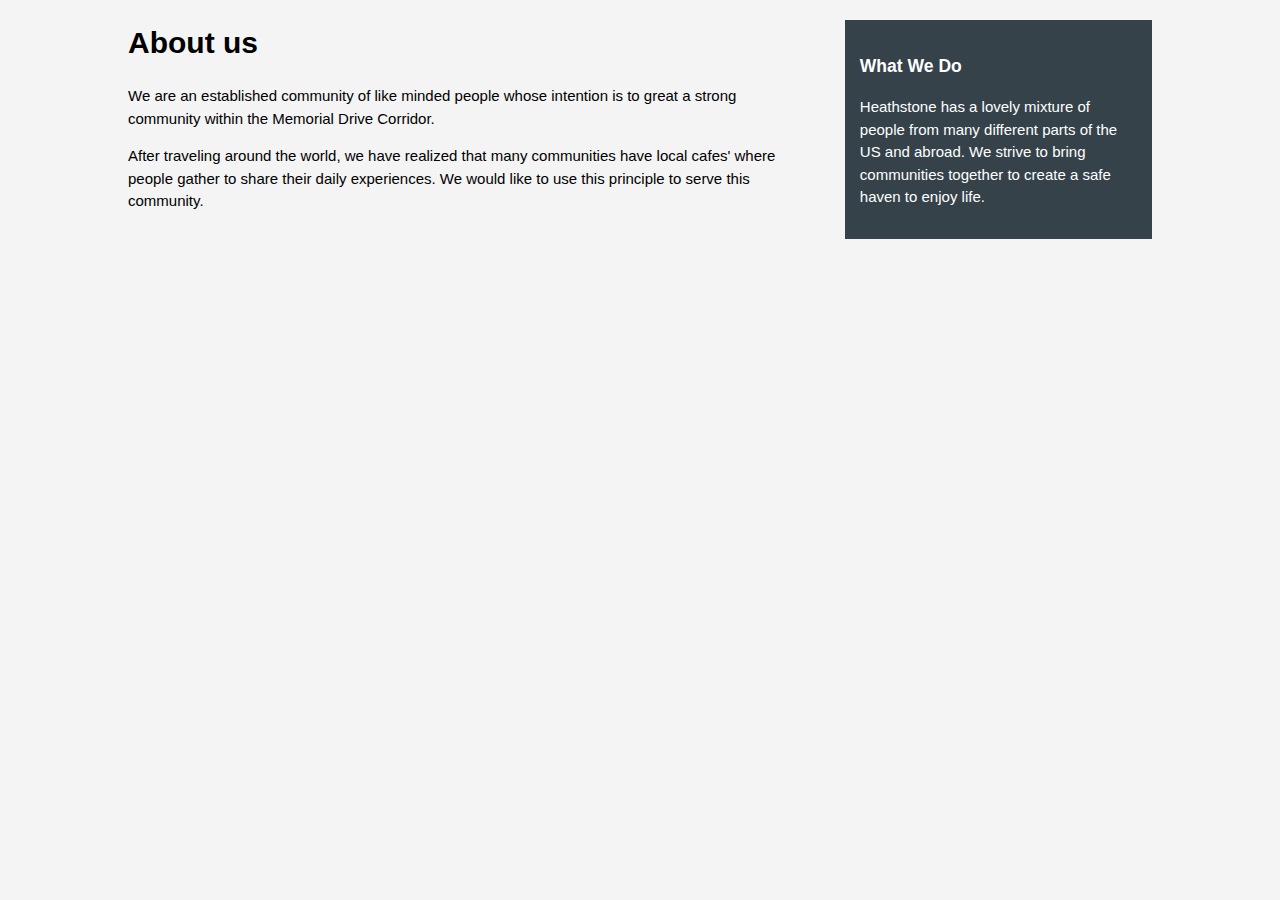
<file: Port_01/test.html>
<!DOCTYPE html>
<html> 
    <head>
        <meta charset="utf-8">
        <meta name="viewport"  content="width=device-width">
        <meta name="description" content="A place for community of share a cup of coffee">
        <meta name="keywords"  content="Coffee, Coffee Shop, Coffee Community, Memorial Drive">
        <meta name="author" content="Juan Johnson">
        <title>Let's Do Coffee | About</title>
        <link rel="stylesheet" href="css/style.css">
    </head>
    <body>
        <div class="container">
            <div id="main-p">
                <h1 class="page-title">About us</h1>
                <p>
                    We are an established community of like minded people whose intention is to great a strong 
                    community within the Memorial Drive Corridor.
                </p>
                <p>
                    After traveling around the world, we have realized that many communities have local cafes' where people gather
                    to share their daily experiences.  We would like to use this principle to serve this 
                    community.
                </p>       
            </div>
            <div id="side-p">
                <div class="dark">  
                    <h3>
                        What We Do
                    </h3>
                    <p>
                        Heathstone has a lovely mixture of people from many different parts of the US and abroad.  
                        We strive to bring communities together to create a safe haven to enjoy life.
                    </p>
                </div>
            </div>
        </div>
    </body>
</file>
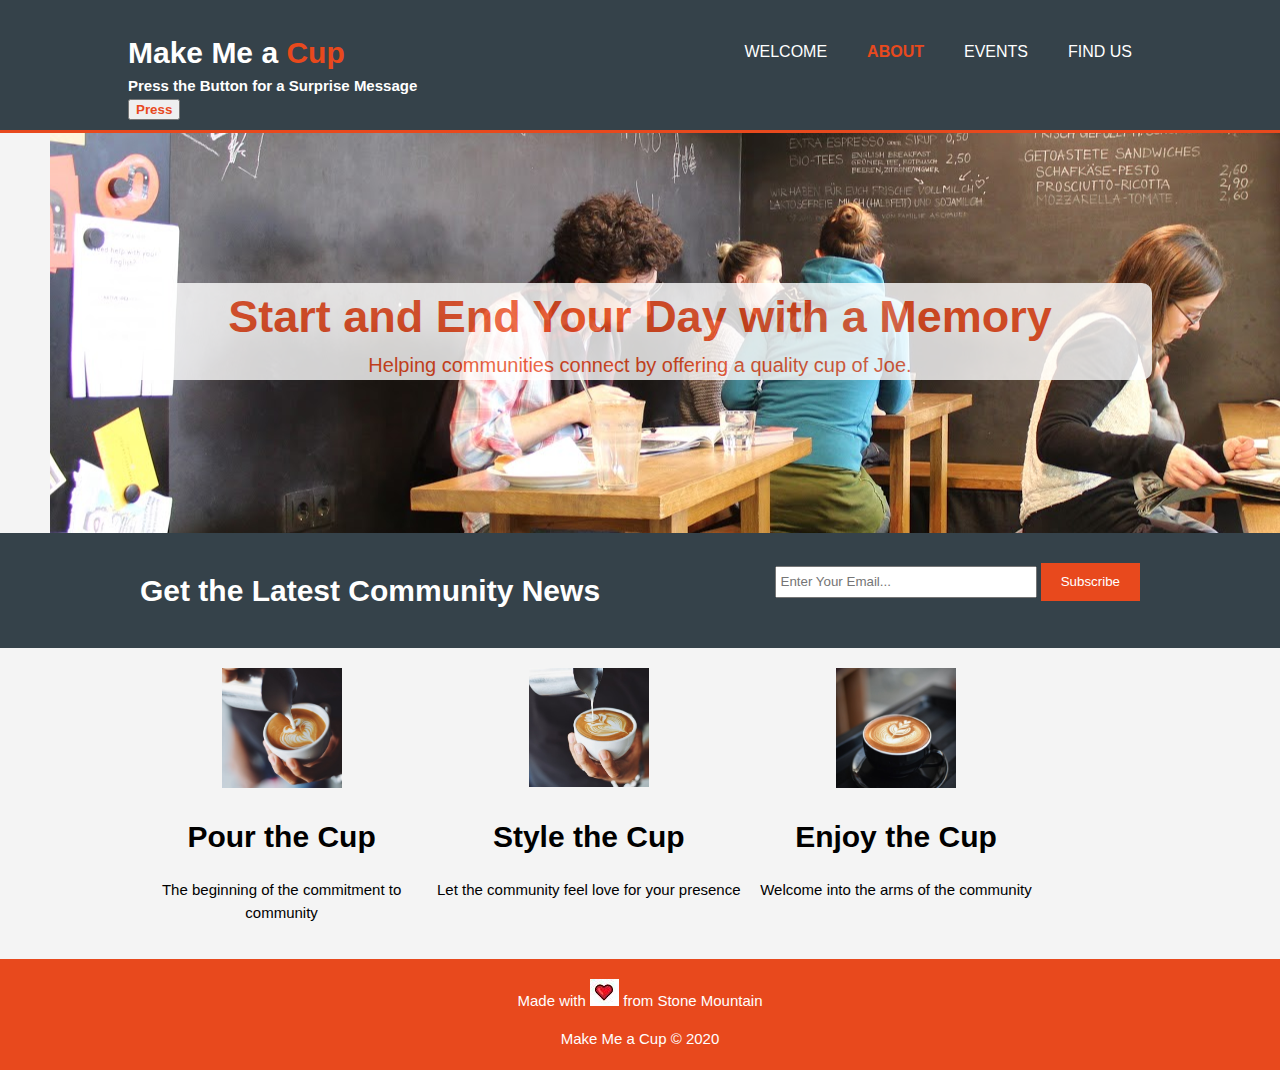
<file: Port_02/Port_02_about.html>
<!DOCTYPE html>
<html>
    <head>
        <meta charset="utf-8">
        <meta name="viewport"  content="width=device-width, intial-scale=1.0">
        <meta name="description" content="Community drive Business">
        <meta name="keywords"  content="Stone Mountain Business, Coffee Shop, Coffee Community, Memorial Drive">
        <meta name="author" content="Juan E Johnson, Jordan E. Johnson">
        <meta http-equiv="refresh" content="30">
        <title>Let's Do Coffee | Welcome</title>
        <link rel="stylesheet" href="css/style.css">
        <script>
            function translateCoffee() {
                document.getElementById("welcomeMessage").innerHTML = `Make Me a ${coffeeMessage}`;
            }
        </script>
    </head>
    <body>
        <!--This is the top of the web page.  Includes the welecome title and navigation menu-->
        <header>
            <!--This keeps all the elements away from the sides of the screen-->
            <div class="container">
                <div id="branding">
                    <h1 id="welcomeMessage">Make Me a <span class="highlight">Cup</span></h1>
                    <h4>Press the Button for a Surprise Message</h4>
                    <button type="button" onclick="translateCoffee()">Press</button>
                </div>
                <nav>
                    <ul>
                        <li><a href="Port_02_index.html">Welcome</a></li>
                        <li class="current" ><a href="Port_02_about.html">About</a></li>
                        <li><a href="Port_02_events.html">Events</a></li>
                        <li><a href="Port_02_location.html">Find Us</a></li>
                    </ul>
                </nav>
            </div>
        </header>

        <!--This is the main landing page showcase.  This is the eyecatcher.  Plan this well-->
        <section id="showcase">
            <div class="container">
                <h1>Start and End Your Day with a Memory</h1>
            <p>Helping communities connect by offering a quality cup of Joe.</p>
            </div>  
        </section>

        <!--Quickly offer your visitors a chance to connect-->
        <section id="newsletter">
            <div class="container">
                <h1>Get the Latest Community News</h1>
                <form>
                    <input type="email" placeholder="Enter Your Email...">
                    <button type="submit" class="button_1">Subscribe</button>
                </form>
            </div>
        </section>

        <!--Let your visitors know your top three services/ideas you want to communicate-->
        <section id="boxes">
            <div class="container">
                <div class="box">
                    <img src="img/block_image_coffee_shop_002a.jpg">
                    <h1>Pour the Cup</h1>
                    <p>The beginning of the commitment to community</p>
                </div>
                <div class="box">
                    <img src="img/block_image_coffee_shop_002b.jpg">
                    <h1>Style the Cup</h1>
                    <p>Let the community feel love for your presence</p>
                </div>
                <div class="box">
                    <img src="img/block_image_coffee_shop_002c.jpg">
                    <h1>Enjoy the Cup</h1>
                    <p>Welcome into the arms of the community</p>
                </div>
            </div>
        </section>

        <footer>
            <p>Made with <img src="./img/heart01.JPG"> from Stone Mountain</p>
            <p>Make Me a Cup &copy; 2020</p>
        </footer>
        <!--JavaScript Link-->    
        <script type="text/javascript" src="js/main.js"></script>
    </body>
</html>
</file>
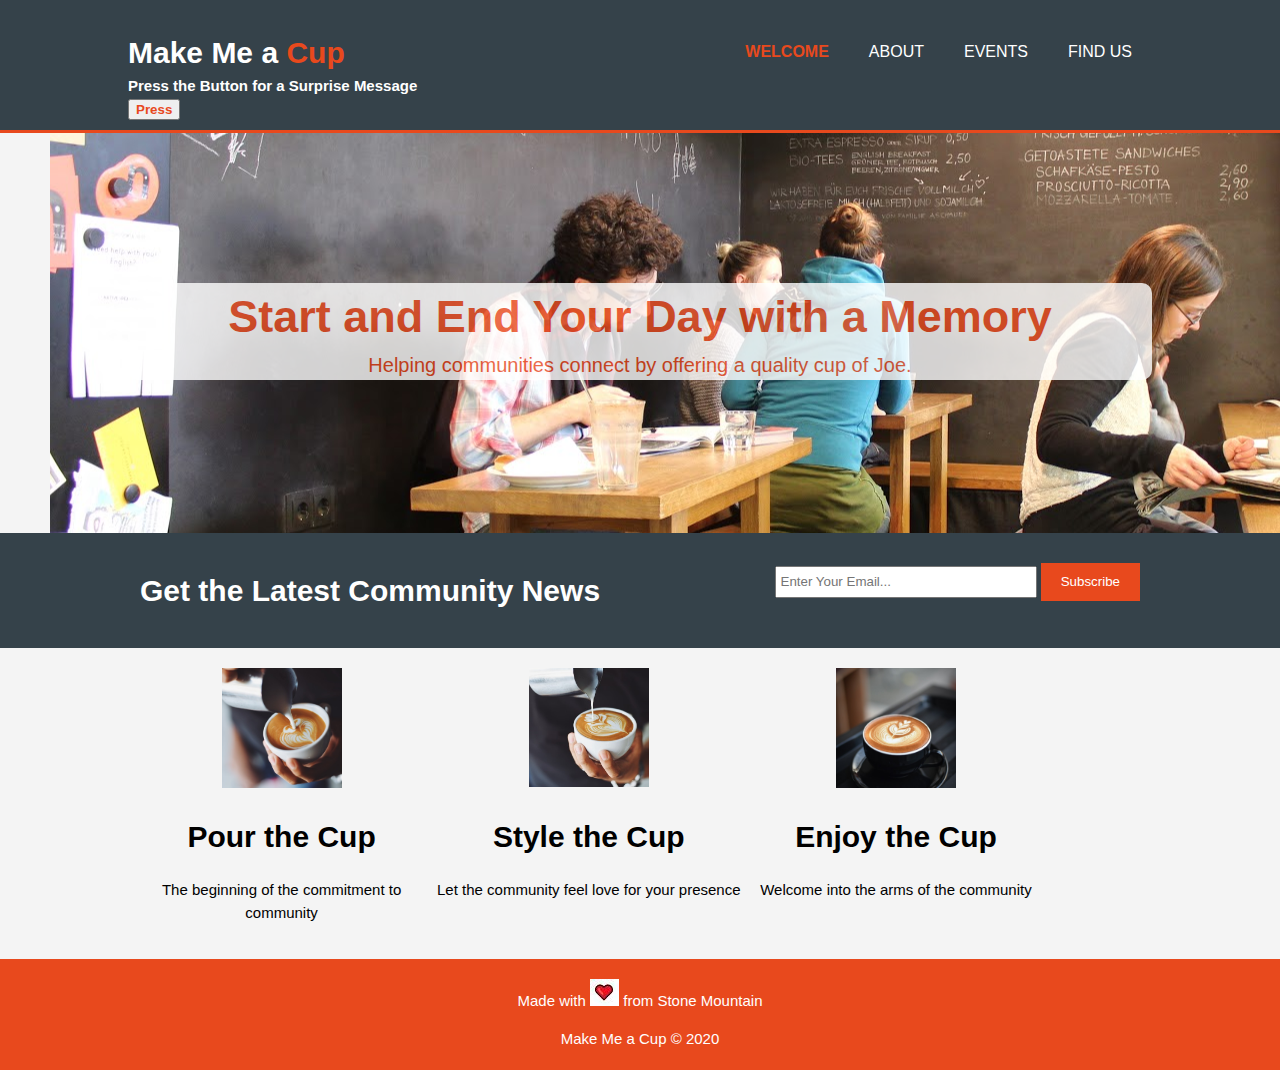
<file: Port_02/Port_02_index.html>
<!DOCTYPE html>
<html>
    <head>
        <meta charset="utf-8">
        <meta name="viewport"  content="width=device-width, intial-scale=1.0">
        <meta name="description" content="Community drive Business">
        <meta name="keywords"  content="Stone Mountain Business, Coffee Shop, Coffee Community, Memorial Drive">
        <meta name="author" content="Juan E Johnson, Jordan E. Johnson">
        <meta http-equiv="refresh" content="30">
        <title>Let's Do Coffee | Welcome</title>
        <link rel="stylesheet" href="css/style.css">
        <script>
            function translateCoffee() {
                document.getElementById("welcomeMessage").innerHTML = `Make Me a ${coffeeMessage}`;
            }
        </script>
    </head>
    <body>
        <!--This is the top of the web page.  Includes the welecome title and navigation menu-->
        <header>
            <!--This keeps all the elements away from the sides of the screen-->
            <div class="container">
                <div id="branding">
                    <h1 id="welcomeMessage">Make Me a <span class="highlight">Cup</span></h1>
                    <h4>Press the Button for a Surprise Message</h4>
                    <button type="button" onclick="translateCoffee()">Press</button>
                </div>
                <nav>
                    <ul>
                        <li class="current" ><a href="Port_02_index.html">Welcome</a></li>
                        <li><a href="Port_02_about.html">About</a></li>
                        <li><a href="Port_02_events.html">Events</a></li>
                        <li><a href="Port_02_location.html">Find Us</a></li>
                    </ul>
                </nav>
            </div>
        </header>

        <!--This is the main landing page showcase.  This is the eyecatcher.  Plan this well-->
        <section id="showcase">
            <div class="container">
                <h1>Start and End Your Day with a Memory</h1>
            <p>Helping communities connect by offering a quality cup of Joe.</p>
            </div>  
        </section>

        <!--Quickly offer your visitors a chance to connect-->
        <section id="newsletter">
            <div class="container">
                <h1>Get the Latest Community News</h1>
                <form>
                    <input type="email" placeholder="Enter Your Email...">
                    <button type="submit" class="button_1">Subscribe</button>
                </form>
            </div>
        </section>

        <!--Let your visitors know your top three services/ideas you want to communicate-->
        <section id="boxes">
            <div class="container">
                <div class="box">
                    <img src="img/block_image_coffee_shop_002a.jpg">
                    <h1>Pour the Cup</h1>
                    <p>The beginning of the commitment to community</p>
                </div>
                <div class="box">
                    <img src="img/block_image_coffee_shop_002b.jpg">
                    <h1>Style the Cup</h1>
                    <p>Let the community feel love for your presence</p>
                </div>
                <div class="box">
                    <img src="img/block_image_coffee_shop_002c.jpg">
                    <h1>Enjoy the Cup</h1>
                    <p>Welcome into the arms of the community</p>
                </div>
            </div>
        </section>

        <footer>
            <p>Made with <img src="./img/heart01.JPG"> from Stone Mountain</p>
            <p>Make Me a Cup &copy; 2020</p>
        </footer>
        <!--JavaScript Link-->    
        <script type="text/javascript" src="js/main.js"></script>
    </body>
</html>
</file>
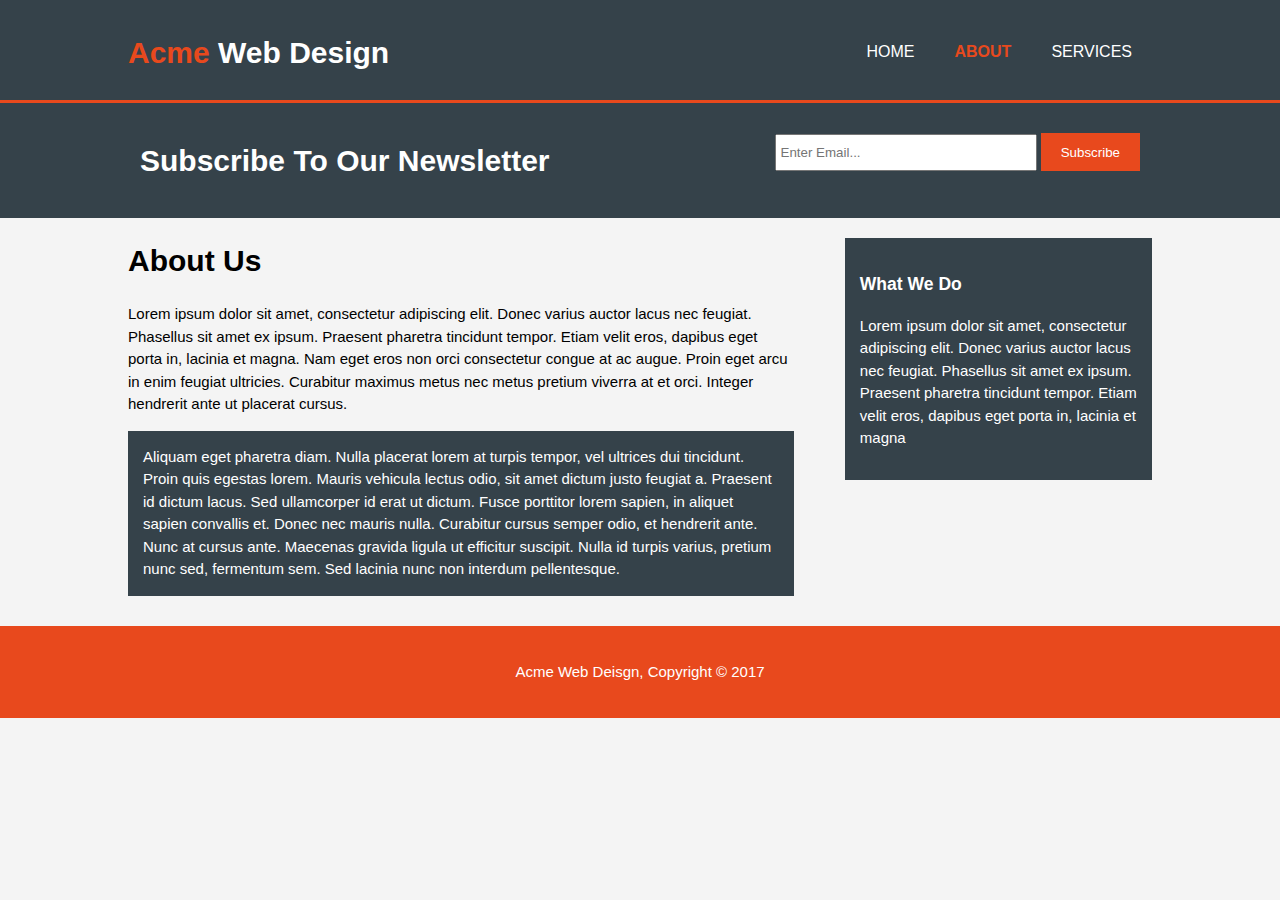
<file: Port_Org/Port_Org_about.html>
<!DOCTYPE html>
<html>
  <head>
    <meta charset="utf-8">
    <meta name="viewport" content="width=device-width">
    <meta name="description" content="Affordable and professional web design">
	  <meta name="keywords" content="web design, affordable web design, professional web design">
  	<meta name="author" content="Brad Traversy">
    <title>Acme Web Deisgn | About</title>
    <link rel="stylesheet" href="./css/style.css">
  </head>
  <body>
    <header>
      <div class="container">
        <div id="branding">
          <h1><span class="highlight">Acme</span> Web Design</h1>
        </div>
        <nav>
          <ul>
            <li><a href="Port_Org_index.html">Home</a></li>
            <li class="current"><a href="Port_Org_about.html">About</a></li>
            <li><a href="Port_Org_services.html">Services</a></li>
          </ul>
        </nav>
      </div>
    </header>

    <section id="newsletter">
      <div class="container">
        <h1>Subscribe To Our Newsletter</h1>
        <form>
          <input type="email" placeholder="Enter Email...">
          <button type="submit" class="button_1">Subscribe</button>
        </form>
      </div>
    </section>

    <section id="main">
      <div class="container">
        <article id="main-col">
          <h1 class="page-title">About Us</h1>
          <p>
            Lorem ipsum dolor sit amet, consectetur adipiscing elit. Donec varius auctor lacus nec feugiat. Phasellus sit amet ex ipsum. Praesent pharetra tincidunt tempor. Etiam velit eros, dapibus eget porta in, lacinia et magna. Nam eget eros non orci consectetur congue at ac augue. Proin eget arcu in enim feugiat ultricies. Curabitur maximus metus nec metus pretium viverra at et orci. Integer hendrerit ante ut placerat cursus.
          </p>
          <p class="dark">
Aliquam eget pharetra diam. Nulla placerat lorem at turpis tempor, vel ultrices dui tincidunt. Proin quis egestas lorem. Mauris vehicula lectus odio, sit amet dictum justo feugiat a. Praesent id dictum lacus. Sed ullamcorper id erat ut dictum. Fusce porttitor lorem sapien, in aliquet sapien convallis et. Donec nec mauris nulla. Curabitur cursus semper odio, et hendrerit ante. Nunc at cursus ante. Maecenas gravida ligula ut efficitur suscipit. Nulla id turpis varius, pretium nunc sed, fermentum sem. Sed lacinia nunc non interdum pellentesque.
          </p>
        </article>

        <aside id="sidebar">
          <div class="dark">
            <h3>What We Do</h3>
            <p>Lorem ipsum dolor sit amet, consectetur adipiscing elit. Donec varius auctor lacus nec feugiat. Phasellus sit amet ex ipsum. Praesent pharetra tincidunt tempor. Etiam velit eros, dapibus eget porta in, lacinia et magna</p>
          </div>
        </aside>
      </div>
    </section>

    <footer>
      <p>Acme Web Deisgn, Copyright &copy; 2017</p>
    </footer>
  </body>
</html>
</file>
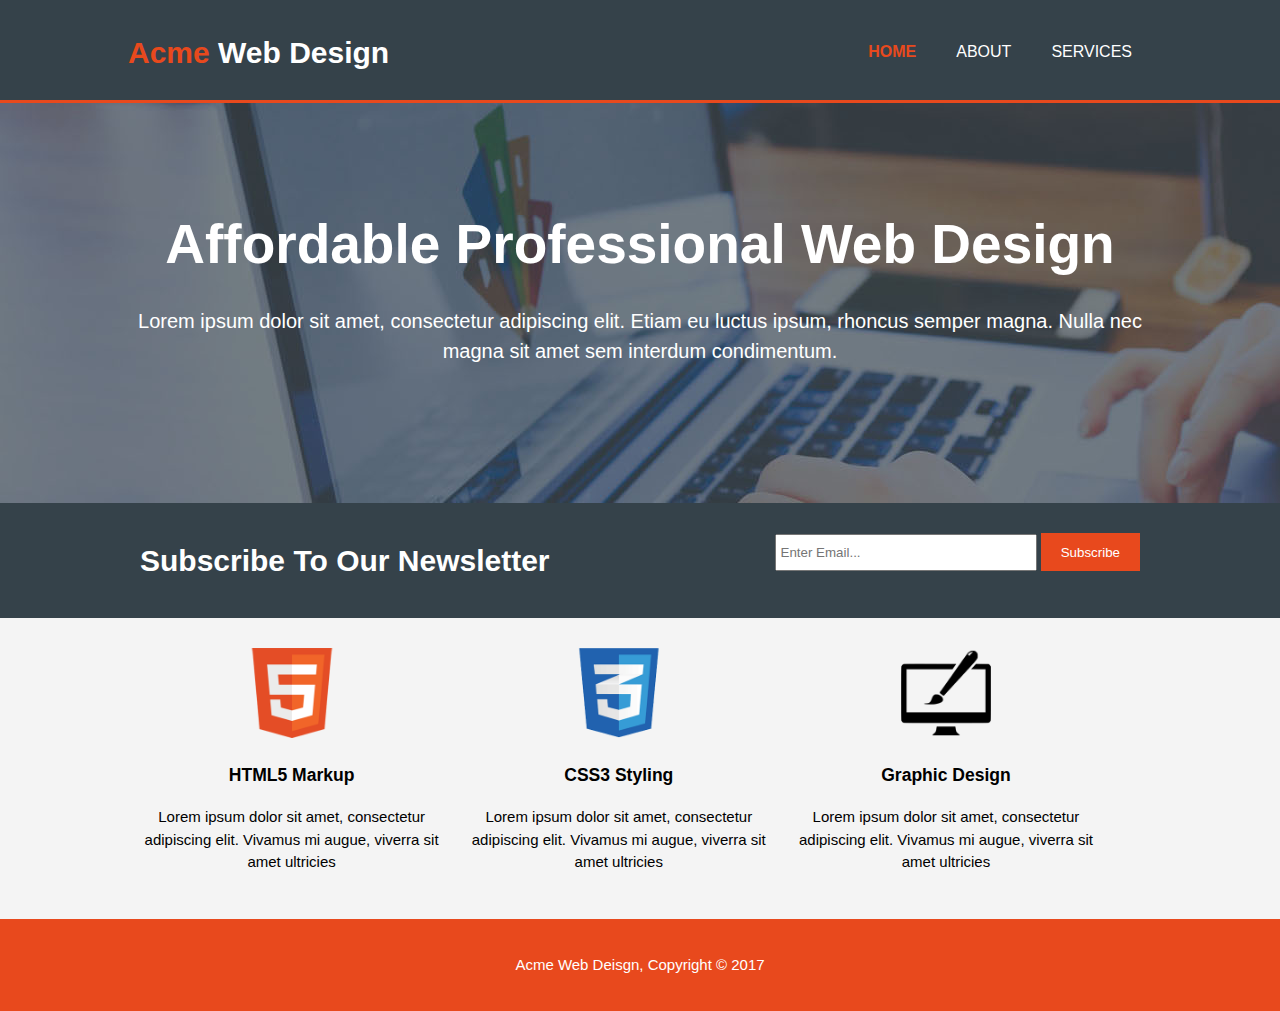
<file: Port_Org/Port_Org_index.html>
<!DOCTYPE html>
<html>
  <head>
    <meta charset="utf-8">
    <meta name="viewport" content="width=device-width">
    <meta name="description" content="Affordable and professional web design">
	  <meta name="keywords" content="web design, affordable web design, professional web design">
  	<meta name="author" content="Brad Traversy">
    <title>Acme Web Deisgn | Welcome</title>
    <link rel="stylesheet" href="./css/style.css">
  </head>
  <body>
    <header>
      <div class="container">
        <div id="branding">
          <h1><span class="highlight">Acme</span> Web Design</h1>
        </div>
        <nav>
          <ul>
            <li class="current"><a href="Port_Org_index.html">Home</a></li>
            <li><a href="Port_Org_about.html">About</a></li>
            <li><a href="Port_Org_services.html">Services</a></li>
          </ul>
        </nav>
      </div>
    </header>

    <section id="showcase">
      <div class="container">
        <h1>Affordable Professional Web Design</h1>
        <p>Lorem ipsum dolor sit amet, consectetur adipiscing elit. Etiam eu luctus ipsum, rhoncus semper magna. Nulla nec magna sit amet sem interdum condimentum.</p>
      </div>
    </section>

    <section id="newsletter">
      <div class="container">
        <h1>Subscribe To Our Newsletter</h1>
        <form>
          <input type="email" placeholder="Enter Email...">
          <button type="submit" class="button_1">Subscribe</button>
        </form>
      </div>
    </section>

    <section id="boxes">
      <div class="container">
        <div class="box">
          <img src="./img/logo_html.png">
          <h3>HTML5 Markup</h3>
          <p>Lorem ipsum dolor sit amet, consectetur adipiscing elit. Vivamus mi augue, viverra sit amet ultricies</p>
        </div>
        <div class="box">
          <img src="./img/logo_css.png">
          <h3>CSS3 Styling</h3>
          <p>Lorem ipsum dolor sit amet, consectetur adipiscing elit. Vivamus mi augue, viverra sit amet ultricies</p>
        </div>
        <div class="box">
          <img src="./img/logo_brush.png">
          <h3>Graphic Design</h3>
          <p>Lorem ipsum dolor sit amet, consectetur adipiscing elit. Vivamus mi augue, viverra sit amet ultricies</p>
        </div>
      </div>
    </section>

    <footer>
      <p>Acme Web Deisgn, Copyright &copy; 2017</p>
    </footer>
  </body>
</html>
</file>
<file: css/style.css>
.topbanner {
	background: url("../images/person-standing-next-to-clothes-on-hangers-02.jpg") no-repeat center;
	width: 100%;
	height: 100%;
	height: 400px;
	background-size: cover;
	background-position: left top;
}

.topbanner h1 {
	font-family: 'Raleway', sans-serif;
	font-size: 50px;
	letter-spacing: 2px;
	color: #ffffff;
	padding-top: 50px;
}

.article-name {
	font-family: 'Montserrat', sans-serif;
	font-size: 22px;
	font-weight: bold;
	max-width: 420px;
}

.cursive {
	color: #ffb701;
	font-weight: bold;
	font-size: 80px;
	letter-spacing: 6px;
	font-family: 'Great Vibes', cursive;
}

#growbusiness {
	padding-top: 100px;
	padding-bottom: 100px;
}

#growbusiness img {
	width: 80%;
}

#growbusiness h1 {
	font-size: 22px;
	letter-spacing: 1px;
	font-family: 'Montserrat', sans-serif;
	font-weight: bold !important;
	line-height: 30px;
	color: #454867;
}
#art-btn{
	color: red;
}

#read-article {
	margin-top: 95px;
}

.articlelink {
	background-color: #ffb701;
	border-radius: 0;
	color: #3E2C1F !important;
	font-size: 22px;
	padding: 12px 40px 12px 40px;
	border: 4px solid #ffb701;
	font-weight: bold;
	font-family: 'Montserrat', sans-serif;
}

.articlelink a {
	color: #3E2C1F !important;
}

.articlelink:hover,
.articlelink:focus,
.articlelink:active {
	background-color: #ffffff;
	border: 4px solid #ffb701;
	color: #ffb701;
	font-size: 22px;
	text-decoration: none !important;
}

#growbusiness a:hover {
	text-decoration: none !important;
}

#morecustomers {
	background-color: #F7F5F7;
	padding-top: 50px;
	padding-bottom: 20px;
}

#morecustomers h3 {
	color: #454867;
	font-size: 30px;
	font-family: 'Montserrat', sans-serif;
	font-weight: bold !important;
	padding-bottom: 30px;
}

#morecustomers h2 {
	color: #454867;
	font-size: 22px;
	letter-spacing: 1px;
	font-family: 'Montserrat', sans-serif;
	font-weight: bold !important;
}

#morecustomers p {
	color: #454867;
	font-size: 18px;
	letter-spacing: 1px;
	font-family: 'Montserrat', sans-serif;
	margin-bottom: 50px;
}

.growsales {
	background: url("../images/photo-of-woman-writing-on-white-paper-3801451.jpg") no-repeat center;
	width: 100%;
	height: 100%;
	height: 420px;
	background-position: center center;
	background-size: cover;
}

.growsales p {
	float: right;
	color: #ffffff;
	font-family: 'Montserrat', sans-serif;
	font-size: 40px;
	line-height: 50px;
	font-weight: bold;
	letter-spacing: 0;
	position: relative;
	left: -80px;
	top: 150px;
	width: 50%;
	padding-left: 10px;
	padding-right: 10px;
}

.testimonials {
	background: url("../images/testimonial-banner.jpg") no-repeat center;
	width: 100%;
	height: 100%;
	height: auto;
	background-size: cover;
	margin-top: -10px;
}

.testimonials h4 {
	color: #454867;
	font-size: 35px;
	letter-spacing: 1px;
	font-family: 'Montserrat', sans-serif;
	padding-top: 60px;
	font-weight: bold;
	padding-bottom: 20px;
}

.testimonials p {
	color: #383838;
	font-size: 17px;
	letter-spacing: 1px;
	font-family: 'Montserrat', sans-serif;
	padding-top: 15px;
}


.client-review {
	color: #7f7f7f !important;
	font-weight: bold;
	padding-left: 10px;
	letter-spacing: 1px;
	margin-top: -10px;
	font-family: 'Montserrat', sans-serif;
	padding-bottom: 60px;
}

.testimonials img {
	width: 30%;
}

.portfolio {
	padding-top: 80px;
	padding-bottom: 80px;
}

.portfolio h4 {
	color: #454867;
	font-size: 35px;
	letter-spacing: 1px;
	font-family: 'Montserrat', sans-serif;
	font-weight: bold;
	padding-bottom: 30px;
}

.request-quote {
	background-color: #FAF8FA;
}

.request-quote h4 {
	text-align: center;
	padding-top: 28px;
	color: #454867;
	font-weight: bold;
	font-size: 35px;
	letter-spacing: 0;
	font-family: 'Montserrat', sans-serif;
}

.social-links {
	background-color: #ededed;
	margin-top: -30px;
	padding-top: 30px;
	padding-bottom: 30px;
}

.exclusive-group {
	padding-left: 10px;
	padding-right: 10px;
}



/* Smartphones (portrait and landscape) ----------- */

@media only screen and (max-width: 480px) {
	.topbanner {
		height: 500px;
	}
	.topbanner h1 {
		font-family: 'Raleway', sans-serif;
		font-size: 40px;
		letter-spacing: 0px;
		color: #ffffff;
		line-height: 55px;
		padding-top: 20px;
	}
	.cursive {
		color: #ffb701;
		font-weight: bold;
		font-size: 50px;
		letter-spacing: 5px;
		font-family: 'Great Vibes', cursive;
	}
	#read-article {
		margin-top: 30px;
	}
	.articlelink {
		padding: 12px 30px 12px 30px;
	}
	.testimonials img {
		width: 45% !important;
	}
	.portfolio img {
		padding-top: 40px;
	}
	.client2 {
		padding-top: 80px;
	}
	.growsales p {
		color: #ffffff;
		padding-right: 10px;
		font-family: 'Montserrat', sans-serif;
		font-size: 30px;
		position: relative;
		left: 0px;
		top: 50px;
		width: 100%;
	}
}


@media only screen and (min-width: 480px) and (max-width: 1024px) {
	.topbanner {
		height: 450px;
	}
	.topbanner h1 {
		font-family: 'Raleway', sans-serif;
		font-size: 45px;
		letter-spacing: 0px;
		color: #ffffff;
		line-height: 65px;
		padding-top: 20px;
	}
	.cursive {
		color: #ffb701;
		font-weight: bold;
		font-size: 65px;
		letter-spacing: 5px;
		font-family: 'Great Vibes', cursive;
	}
	#read-article {
		margin-top: 30px;
	}
	.testimonials img {
		max-width: 25%;
	}
	.growsales p {
		color: #ffffff;
		padding-right: 10px;
		font-family: 'Montserrat', sans-serif;
		font-size: 35px;
		position: relative;
		left: 0;
		top: 50px;
		width: 100%;
	}
}

/* iPads (landscape) ----------- */

@media only screen and (min-width: 768px) and (max-width: 1200px) and (orientation: landscape) {
	.topbanner h1 {
		padding-top: 0px;
	}
	#read-article {
		margin-top: 70px;
	}
	.growsales p {
		color: #ffffff;
		padding-right: 10px;
		font-family: 'Montserrat', sans-serif;
		position: relative;
		left: 20;
		top: 80px;
		width: 70%;
	}
}


@media only screen and (min-width: 480px) and (max-width :767px) {
	.portfolio img {
		padding-top: 40px;
		width: 70% !important;
	}
}
</file>
<file: css/navbar.css>
.row {

margin:0;
padding:0;

}

.logo {
width: 90%;
margin-top: -10px;

}


.navbar{

border: none;
height:auto;
width: 100%;
background: rgba(69, 72, 103, 0.1);					  
}

.nav li{
			
font-size:16px;
font-family: 'Montserrat', sans-serif;
font-weight: bold;
border: none !important;
letter-spacing: 1.5px;
padding-top: 15px;
padding-bottom: 15px;
padding-left: 20px;
padding-right: 20px;


}


		.navbar .navbar-nav {
  display: inline-block;
  float: none;
  vertical-align: top;

  
}

.navbar .navbar-collapse {
  text-align: right;

}	


		.nav a{
					
					font-family: 'Montserrat', sans-serif;
					color: #ffffff !important;
					
			}	


		.nav a:hover, .nav a:focus, .nav a:active, .nav a, .open>.nav a {
			color: #ffffff !important;
			

		}

.nav a:hover, .nav a:focus, .nav a:active{
		background-color: #ffb701 !important;
    color: #ffffff !important;
	}



.highlighted {

background-color: #D95E61 !important;

}


 .navbar-toggle {
	  background-color:white;
	 
  }


		.icon-bar {


			color:#ffffff !important;

		}

#footer {
padding-top: 30px;
padding-bottom: 20px;
background-color: #733525;

}


#footer a{
color: #ffffff;
font-size:16px;
font-family: 'Montserrat', sans-serif;
padding-left: 70px;
padding-right: 70px;
font-weight: bold;
letter-spacing: 1px; 
}

p {
margin:0;
padding: 0;


}

.copyright {
color: #a5a5a5;
font-size:14px;
letter-spacing: 1px;  
font-family: 'Montserrat', sans-serif;
padding-bottom: 30px;
background-color: #733525;
}

.social-links {

text-align:center;
}


.exclusive-group {
background-color: #47555C;


}

.exclusive-group p{
padding-top: 20px;
padding-bottom: 20px;
letter-spacing: 1px;
color: #ffffff;
font-size:16px;
font-family: 'Montserrat', sans-serif;
}


#result {
  font-size: 22px !important;
  font-weight: bold !important;
  text-align: center !important;
}

.alert {

font-size:22px !important;

font-weight: bold !important;

font-family: 'Montserrat', sans-serif !important; 

text-align: center !important;

}

.exclusive-group a:hover {
  background-color: #3a3a3a;
  padding:5px;

  } 

/* Smartphones (portrait and landscape) ----------- */
	@media only screen


	and (max-width : 480px) {


.navbar{

background: rgba(69, 72, 103, 0.4);           
}

.nav li{
		
padding-left: 0px;
padding-right: 0px;
padding-top: 5px;
padding-bottom: 5px;
}

.logo {
margin-top: -20px;

}


.navbar .navbar-collapse {
  text-align: center;
}	

 .navbar-header{
padding-bottom: 20px !important;
padding-top: 20px !important;

}


#footer a{
padding-right: 5px;
padding-left: 5px;

}



}


@media only screen
	and (min-width : 480px)
	and (max-width : 1024px) {

.navbar{

background: rgba(69, 72, 103, 0.3);           
}

.nav li{
		
padding-left: 0px;
padding-right: 0px;
padding-top: 5px;
padding-bottom: 5px;
}

.logo {
margin-top: -20px;

}


.navbar .navbar-collapse {
  text-align: center;
}	

 .navbar-header{
padding-bottom: 20px !important;
padding-top: 20px !important;
  }

#footer a{
padding-right: 20px;
padding-left: 20px;

}


}




		/* iPads (landscape) ----------- */
@media only screen 
	and (min-width : 768px) 
and (max-width : 1200px) 
and (orientation : landscape) {

.nav li{
		
padding-left: 0px;
padding-right: 0px;
padding-top: 5px;
padding-bottom: 5px;
}

.logo {
margin-top: -20px;

}


.navbar .navbar-collapse {
  text-align: center;
}	

 .navbar-header{
padding-bottom: 20px !important;
padding-top: 20px !important;
  }


  .navbar-header {
      float: none;
  }
  .navbar-left,.navbar-right {
      float: none !important;
  }
  .navbar-toggle {
      display: block;
	  background-color:white;
	  margin-right:0px;
  }
 
  .navbar-fixed-top {
      top: 0;
      border-width: 0 0 1px;
  }
  .navbar-collapse.collapse {
      display: none!important;
overflow: visible !important;
      
  }

  .navbar-nav li {
      float: none !important;
	  text-align:center;
	  
  }
  .navbar-nav  li a {
      padding-top: 10px;
      padding-bottom: 10px;
       
  }
  .collapse.in{
      display:block !important;
					
  }

}
</file>
<file: css/get-a-quote-form.css>
.input-group-addon {
	font-size: 18px;
}

textarea {
	font-size: 16px !important;
	font-family: 'Montserrat', sans-serif;
	color: #3f3f3f;
	margin-bottom: -1px !important;
	border-radius: 0 !important;
	height: 140px !important;
}

.input-group .icon-addon .form-control {
	border-radius: 0;
}

.icon-addon {
	position: relative;
	color: #555;
	display: block;
}

.icon-addon:after, .icon-addon:before {
	display: table;
	content: " ";
}

.icon-addon:after {
	clear: both;
}

.icon-addon.addon-md .glyphicon, .icon-addon .glyphicon, .icon-addon.addon-md .fa, .icon-addon .fa {
	position: absolute;
	z-index: 2;
	left: 10px;
	font-size: 14px;
	width: 20px;
	margin-left: -2.5px;
	text-align: center;
	padding: 10px 0;
	top: 1px
}

.icon-addon.addon-lg .form-control {
	line-height: 1.33;
	height: 46px;
	font-size: 18px;
	padding: 10px 16px 10px 40px;
}

.icon-addon.addon-sm .form-control {
	height: 30px;
	padding: 5px 10px 5px 28px;
	font-size: 12px;
	line-height: 1.5;
}

.icon-addon.addon-lg .fa, .icon-addon.addon-lg .glyphicon {
	font-size: 18px;
	margin-left: 0;
	left: 11px;
	top: 12px;
}

.icon-addon.addon-md .form-control, .icon-addon .form-control {
	padding-left: 30px;
	float: left;
	font-weight: normal;
}

.icon-addon.addon-sm .fa, .icon-addon.addon-sm .glyphicon {
	margin-left: 0;
	font-size: 12px;
	left: 5px;
	top: -1px
}

.icon-addon .form-control:focus+.glyphicon, .icon-addon:hover .glyphicon, .icon-addon .form-control:focus+.fa, .icon-addon:hover .fa {
	color: #697D7C;
}

.glyphicon {
	color: #46556D;
}

a:hover {
	text-decoration: none !important;
	color: #e5e5e5;
}

form p {
	font-family: 'Montserrat', sans-serif;
	font-size: 25px;
	color: #616161;
	line-height: 45px;
	position: relative;
	top: 30px;
}

form {
	width: 70%;
	margin-left: 75px;
	padding: 30px;
	box-sizing: border-box;
	background-color: #ffffff;
	box-shadow: 0 1px 3px 0 rgba(0, 0, 0, 0.2);
}

input {
	font-size: 16px !important;
	font-family: 'Montserrat', sans-serif;
	color: #3f3f3f;
	margin-bottom: -1px !important;
	border-radius: 0 !important;
	height: 60px !important;
}

select {
	font-size: 16px !important;
	font-family: 'Montserrat', sans-serif;
	color: #3f3f3f;
	margin-bottom: -1px !important;
	border-radius: 0 !important;
	height: 60px !important;
}

option {
	font-size: 16px !important;
	font-family: 'Montserrat', sans-serif !important;
	color: #3f3f3f;
}

.disabled {
	font-size: 16px !important;
	font-family: 'Montserrat', sans-serif;
	color: #3f3f3f;
}

#message {
	font-size: 16px !important;
	font-family: 'Montserrat', sans-serif;
	color: #3f3f3f;
}

option {
	color: #565656 !important;
}

label {
	margin-bottom: -1px !important;
	margin-left: 5px;
}

.form-question {
	font-size: 16px !important;
	font-family: 'Montserrat', sans-serif;
	color: #4c4c4c !important;
	padding-bottom: 8px;
	padding-top: 15px;
	float: left;
}

.form-group {
	padding-left: 5px;
	padding-right: 5px;
}

.submit {
	background-color: #ffb701;
	color: #3E2C1F !important;
	border-radius: 0;
	height: auto;
	font-weight: bold;
	font-size: 22px !important;
	font-family: 'Montserrat', sans-serif;
	margin-top: -80px !important;
	border: 5px solid #ffb701;
}

.submit:hover, .submit:focus, .submit:active, .submit.active, .open>.dropdown-toggle .submit {
	color: #ffb701;
	background-color: #ffffff;
	border: 5px solid #ffb701;
}

.submit:active:focus {
	color: #ffb701;
	background-color: #ffffff;
	border: 5px solid #ffb701;
}

.havewebsite {
	color: #454867;
	padding-top: 10px;
	line-height: 25px;
	font-size: 18px;
	font-family: 'Montserrat', sans-serif;
}

/* Smartphones (portrait and landscape) ----------- */

@media only screen and (max-width: 480px) {
	form {
		width: 100%;
		margin-left: 0px;
		padding: 60px;
		box-sizing: border-box;
		background-color: #ffffff;
		box-shadow: 0 1px 3px 0 rgba(0, 0, 0, 0.2);
	}
	.submit {
		font-size: 18px !important;
		font-family: 'Montserrat', sans-serif;
		padding: 5px 5px 5px 5px;
	}
	input {
		font-size: 14px !important;
	}
	form {
		padding: 15px;
		box-sizing: border-box;
		background-color: #ffffff;
		box-shadow: 0 1px 3px 0 rgba(0, 0, 0, 0.2);
	}
	.submit {
		font-size: 20px !important;
	}
}

@media only screen and (min-width: 480px) and (max-width: 1024px) {
	.submit {
		font-size: 22px !important;
	}
	form {
		width: 80%;
		margin-left: 60px;
		padding: 40px;
		box-sizing: border-box;
		background-color: #ffffff;
		box-shadow: 0 1px 3px 0 rgba(0, 0, 0, 0.2);
	}
}

/* iPads (landscape) ----------- */

@media only screen and (min-width: 768px) and (max-width: 1200px) and (orientation: landscape) {
	form {
		width: 80%;
		margin-left: 50px;
		padding: 40px;
		box-sizing: border-box;
		background-color: #ffffff;
		box-shadow: 0 1px 3px 0 rgba(0, 0, 0, 0.2);
	}
}
</file>
<file: css/blog-post-styling.css>
body {
	background-color: #fcfcfc;
	width: 100%;
}

.navbar {
	border-radius: 0;
	border-color: #733525;
	height: auto;
	width: 100%;
	background-color: #733525;
}

.row {
	padding: 0px;
	margin: 0;
	border: none;
}

.blogaboutimg {
	max-height: 45px !important;
	max-width: 45px !important;
	font-family: 'Montserrat', sans-serif;
}

.authordate {
	font-size: 12px !important;
	color: #7A7A7A;
	font-family: 'Montserrat', sans-serif;
}

.blogtext h1 {
	color: #383838;
	font-size: 27px;
	font-family: 'Montserrat', sans-serif;
	line-height: 29px;
}

.blog-content h3 {
	font-weight: bold;
	color: #353535;
	font-family: 'Montserrat', sans-serif;
}

.blogtext p {
	color: #2b2b2b;
	font-size: 17px;
	font-family: 'Montserrat', sans-serif;
	line-height: 29px;
	white-space: normal;
	padding-left: 25px;
	padding-right: 15px;
}

.blogtext li {
	color: #2b2b2b;
	font-size: 17px;
	font-family: 'Montserrat', sans-serif;
	line-height: 29px;
}

.blogtext a {
	color: #D95E61 !important;
}

table {
	color: #4A4A4A !important;
	font-size: 17px !important;
	font-family: 'Montserrat', sans-serif !important;
	line-height: 29px !important;
}

.blogtext {
	margin-top: -40px;
	background-color: #fcfcfc !important;
}

.blogtext a {
	font-weight: bold;
}

.jumbotron {
	background-color: #ffffff;
}

.heading h1 {
	color: #353535 !important;
	font-family: 'Montserrat', sans-serif;
	font-weight: bold;
	font-size: 32px;
	padding-bottom: 30px;
}

.banner {
	height: auto;
	float: center;
	margin-top: 20px;
}

.banner img {
	width: 60%;
	margin-top: 20px;
}

a:hover {
	color: #B0B0B0 !important;
	text-decoration: none;
}



/* Smartphones (portrait and landscape) ----------- */

@media only screen and (max-width: 480px) {
	.heading h1 {
		padding-bottom: 60px;
	}
	.banner img {
		width: 80% !important;
		height: 100%;
	}
	.heading h1 {
		margin-top: 20px;
	}
}


@media only screen and (min-width: 480px) and (max-width: 1024px) {
	.banner img {
		width: 80% !important;
		height: 100%;
	}
	.heading h1 {
		margin-top: 20px;
	}
	.blogtext p {
		padding-top: 30px;
	}
}
</file>
<file: css/blog-page-styling.css>
.blog-background {
	background-size: cover;
	background-image: url(../images/blog-page-banner.jpg);
	height: 450px;
	background-repeat: no-repeat;
	background-position: center center;
	background-size: cover;
}

.row {
	padding: 0;
	margin: 0;
	border: none;
}

.blog-background h2 {
	padding-top: 140px;
	padding-bottom: 40px;
	text-align: center;
	color: #ffffff !important;
	font-size: 90px;
	font-family: 'Reem Kufi', sans-serif;
}

.blog {
	background-color: #FFFFFF;
	max-width: 970px;
}

.headings {
	color: #46556D !important;
	font-weight: bold;
	font-family: 'Montserrat', sans-serif;
}

.blog-post a:hover {
	color: #D95E61 !important;
	text-decoration: none;
}

.blog-post p {
	color: #4A4A4A;
	font-size: 17px;
	font-family: 'Open Sans', Helvetica, Arial, sans-serif;
	line-height: 26px;
	white-space: normal;
}

.blog-main img {
	width: 100%;
	height: 100%;
}

.sidebar-module h4 {
	color: #46556D;
	font-size: 22px;
	font-weight: bold;
	font-family: 'Montserrat', sans-serif;
}

.blog-sidebar li {
	list-style: none;
}

.blog-sidebar a {
	font-size: 14px;
	font-family: 'Montserrat', sans-serif;
}

.blog-sidebar a:hover {
	color: #D95E61 !important;
}

.list-unstyled img {
	width: 12%;
	height: 12%;
}

.blog {
	background-color: #FFFFFF;
	margin-top: 50px;
}

.read-more {
	color: #D95E61 !important;
	border: 2px solid #D95E61;
	padding: 10px;
}

.glyphicon-chevron-right {
	color: #D95E61 !important;
}


/* Smartphones (portrait and landscape) ----------- */

@media only screen and (max-width: 480px) {
	.blog-background h2 {
		position: relative;
		top: 0px;
		font-size: 35px;
		font-weight: bold;
		font-family: 'Montserrat', sans-serif;
	}
}


@media only screen and (min-width: 480px) and (max-width: 1024px) {
	.blog-background h2 {
		font-size: 50px;
		font-weight: bold;
		font-family: 'Montserrat', sans-serif;
		position: relative;
		top: -20px;
		padding-left: 5px;
		padding-right: 5px;
	}
}


/* iPads (landscape) ----------- */

@media only screen and (min-width: 768px) and (max-width: 1024px) and (orientation: landscape) {
	.blog-background h2 {
		font-size: 55px;
		font-weight: bold;
		font-family: 'Montserrat', sans-serif;
		position: relative;
		top: 0px;
		padding-left: 5px;
		padding-right: 5px;
	}
}
</file>
<file: Port_01/css/style.css>
/*Global Styles*/
body{
    font: 15px/1.5 Arial, Helvetica, sans-serif;
    padding:0;
    margin:0;
    background-color:#f4f4f4;
}

.container{
    width: 80%;
    margin: auto;
    overflow:hidden;
}

ul{
    margin:0;
    padding:0;
}

.button_1{
    height:38px;
    background-color:#e8491d;
    border:none;
    padding-left:20px;
    padding-right:20px;
    color:#ffffff;
}
.dark{
    padding:15px;
    background: #35424a;
    color:#ffffff;
    margin-top:10px;
    margin-bottom:10px;
}

/*Header*/
header{
    background:#35424a;
    color: #ffffff;
    padding-top: 30px;
    min-height: 70px;
    border-bottom: #e8491d 3px solid;
}
header a{
    color: #ffffff;
    text-decoration: none;
    text-transform: uppercase;
    font-size: 16px;
}

header li{
    float: left;
    display: inline;
    padding: 0 20px 0 20px;
}

header #branding{
    float: left;
}

header #branding h1{
    margin:0;
}

header nav{
    float: right;
    margin-top: 10px;
}

header .highlight, header .current a{
    color: #e8491d;
    font-weight: bold;
}

header a:hover{
    color:#cccccc;
    font-weight: bold;
}

/*Showcase*/
#showcase{
    min-height: 400px;
    background:url('../img/showcase.jpg') no-repeat 0 -400px;
    text-align: center;
    color:#ffffff;
}

#showcase h1{
    margin-top: 100px;
    font-size: 55px;
    margin-bottom: 10px;
}

#showcase p{
    font-size: 20px;
}

#newsletter{
    padding: 15px;
    color:#ffffff;
    background:#35424a;
}

#newsletter h1{
    float:left;
}

#newsletter form{
    float: right;
    margin-top:15px;
}

#newsletter input[type="email"]{
    padding:4px;
    height:25px;
    width:250px;
}

#boxes{
    margin-top:20px;
}

#boxes .box{
    float:left;
    text-align: center;
    width:30%;
    padding:10px;
}

#boxes .box img{
    width:120px;
}
/*Main-col*/
article#main-col{
    float:left;
    width:65%;
    margin-right:20px;
}
/*Side Bar - About*/
aside#sidebar {
    float:right;
    width:30%;
    margin-top:10px;
}
aside#sidebar .register input, aside#sidebar .register textarea {
    width: 90%;
    padding: 5px;
    margin-bottom: 5px;
}

/*Events*/
ul#services li{
    list-style: none;
    padding: 20px;
    border: #cccccc solid 1px;
    margin-bottom:5px;
    background:#e6e6e6;
}

/*Footer - Common*/
footer{
    padding:20px;
    margin-top: 20px;
    color:#ffffff;
    background-color:#e8491d;
    text-align:center;
}



@media(max-width: 768px){
    header #branding,
    header nav,
    header nav li,
    #newsletter h1,
    #newsletter form,
    #boxes .box,
    article#main-col,
    aside#sidebar{
        float:none;
        text-align:center;
        width:100%;
    }
    header{
        padding-bottom:20px;
    }
    #showcase h1{
        margin-top:40px;    
    }
    #newsletter button, 
    .register button,
    .register input,
    .register textarea {
        display:block;
        width:100%;
    }
    #newsletter form input[type="email"] {
        width:100%;
        margin-bottom:5px;
    }
}





/*Style Test Codes*/

/*Main-col*/
#main-p{
    float:left;
    width:65%;
    margin-right:20px;
}
/*Side Bar - About*/
#side-p {
    float:right;
    width:30%;
    margin-top:10px;
}
</file>
<file: Port_02/css/style.css>
/*
*{
    border: 1px solid red;
}
*/

body{
    font: 15px/1.5 Helvetica, Arial, sans-serif;
    padding: 0;
    margin:0;
    background-color:#f4f4f4;
}
/* Global Styles*/
.container{
    width:80%;
    margin: auto;
    overflow:hidden;
}
ul{
    margin: 0;
    padding: 0;
}

/* Header Styles*/
header{
    background:#35424a;
    color:#ffffff;
    padding-top:30px;
    min-height:70px;
    border-bottom:#e8491d 3px solid;
}
header h4{
    margin:0;
    padding:0;
}
header button{
    margin-bottom:10px;
}
header a{
    color:#ffffff;
    text-decoration: none;
    text-transform: uppercase;
    font-size:16px;
}
header li{
    float: left;
    display:inline;
    padding: 0 20px 0 20px;
}
header #branding{
    float:left;
}
header #branding h1{
    margin:0;
}
header nav{
    float: right;
    margin-top:10px;
}
header .highlight, header .current a, header button{
    color:#e8491d;
    font-weight: bold;
}
header a:hover, header button:hover{
    color:#cccccc;
    font-weight:bold;
}

/* Showcase Styles*/
#showcase{
    min-height: 400px;
    background: url("../img/background_image_coffee_shop_003.jpg") no-repeat 50px;
    text-align: center;
    color: #e8491d;
}
#showcase h1{
    margin-top: 150px;
    font-size: 45px;
    margin-bottom: 0px;
    background-color: white;
    opacity: 0.8;
    border-radius: 10px 10px 0px 0px;
}
#showcase p{
    font-size: 20px;
    background-color: white;
    opacity: 0.8;
    margin-top: 0;
    border-radius: 0px 0px 10px 10px;
}

/* Newsletter Styles*/
#newsletter{
    padding: 15px;
    color: #ffffff;
    background-color: #35424a;
}
#newsletter h1{
    float: left;
}
#newsletter form{
    float: right;
    margin-top:15px;
}
#newsletter input[type="email"]{
    padding:4px;
    height:20px;
    width:250px;
}
.button_1{
    height:38px;
    background:#e8491d;
    border:0;
    padding-left:20px;
    padding-right:20px;
    color:#ffffff;
}

/* Boxes Styles*/
#boxes{
    margin-top:20px;
}
#boxes .box{
    float:left;
    text-align: center;
    width:30%;
}
#boxes .box img{
    width:120px;
}

/* Footer Styles*/
footer{
    padding:5px;
    margin-top:20px;
    color:#ffffff;
    background-color:#e8491d;
    text-align: center;
}
</file>
<file: Port_Org/css/style.css>
body{
  font: 15px/1.5 Arial, Helvetica,sans-serif;
  padding:0;
  margin:0;
  background-color:#f4f4f4;
}

/* Global */
.container{
  width:80%;
  margin:auto;
  overflow:hidden;
}

ul{
  margin:0;
  padding:0;
}

.button_1{
  height:38px;
  background:#e8491d;
  border:0;
  padding-left: 20px;
  padding-right:20px;
  color:#ffffff;
}

.dark{
  padding:15px;
  background:#35424a;
  color:#ffffff;
  margin-top:10px;
  margin-bottom:10px;
}

/* Header **/
header{
  background:#35424a;
  color:#ffffff;
  padding-top:30px;
  min-height:70px;
  border-bottom:#e8491d 3px solid;
}

header a{
  color:#ffffff;
  text-decoration:none;
  text-transform: uppercase;
  font-size:16px;
}

header li{
  float:left;
  display:inline;
  padding: 0 20px 0 20px;
}

header #branding{
  float:left;
}

header #branding h1{
  margin:0;
}

header nav{
  float:right;
  margin-top:10px;
}

header .highlight, header .current a{
  color:#e8491d;
  font-weight:bold;
}

header a:hover{
  color:#cccccc;
  font-weight:bold;
}

/* Showcase */
#showcase{
  min-height:400px;
  background:url('../img/showcase.jpg') no-repeat 0 -400px;
  text-align:center;
  color:#ffffff;
}

#showcase h1{
  margin-top:100px;
  font-size:55px;
  margin-bottom:10px;
}

#showcase p{
  font-size:20px;
}

/* Newsletter */
#newsletter{
  padding:15px;
  color:#ffffff;
  background:#35424a
}

#newsletter h1{
  float:left;
}

#newsletter form {
  float:right;
  margin-top:15px;
}

#newsletter input[type="email"]{
  padding:4px;
  height:25px;
  width:250px;
}

/* Boxes */
#boxes{
  margin-top:20px;
}

#boxes .box{
  float:left;
  text-align: center;
  width:30%;
  padding:10px;
}

#boxes .box img{
  width:90px;
}

/* Sidebar */
aside#sidebar{
  float:right;
  width:30%;
  margin-top:10px;
}

aside#sidebar .quote input, aside#sidebar .quote textarea{
  width:90%;
  padding:5px;
}

/* Main-col */
article#main-col{
  float:left;
  width:65%;
}

/* Services */
ul#services li{
  list-style: none;
  padding:20px;
  border: #cccccc solid 1px;
  margin-bottom:5px;
  background:#e6e6e6;
}

footer{
  padding:20px;
  margin-top:20px;
  color:#ffffff;
  background-color:#e8491d;
  text-align: center;
}

/* Media Queries */
@media(max-width: 768px){
  header #branding,
  header nav,
  header nav li,
  #newsletter h1,
  #newsletter form,
  #boxes .box,
  article#main-col,
  aside#sidebar{
    float:none;
    text-align:center;
    width:100%;
  }

  header{
    padding-bottom:20px;
  }

  #showcase h1{
    margin-top:40px;
  }

  #newsletter button, .quote button{
    display:block;
    width:100%;
  }

  #newsletter form input[type="email"], .quote input, .quote textarea{
    width:100%;
    margin-bottom:5px;
  }
}
</file>
